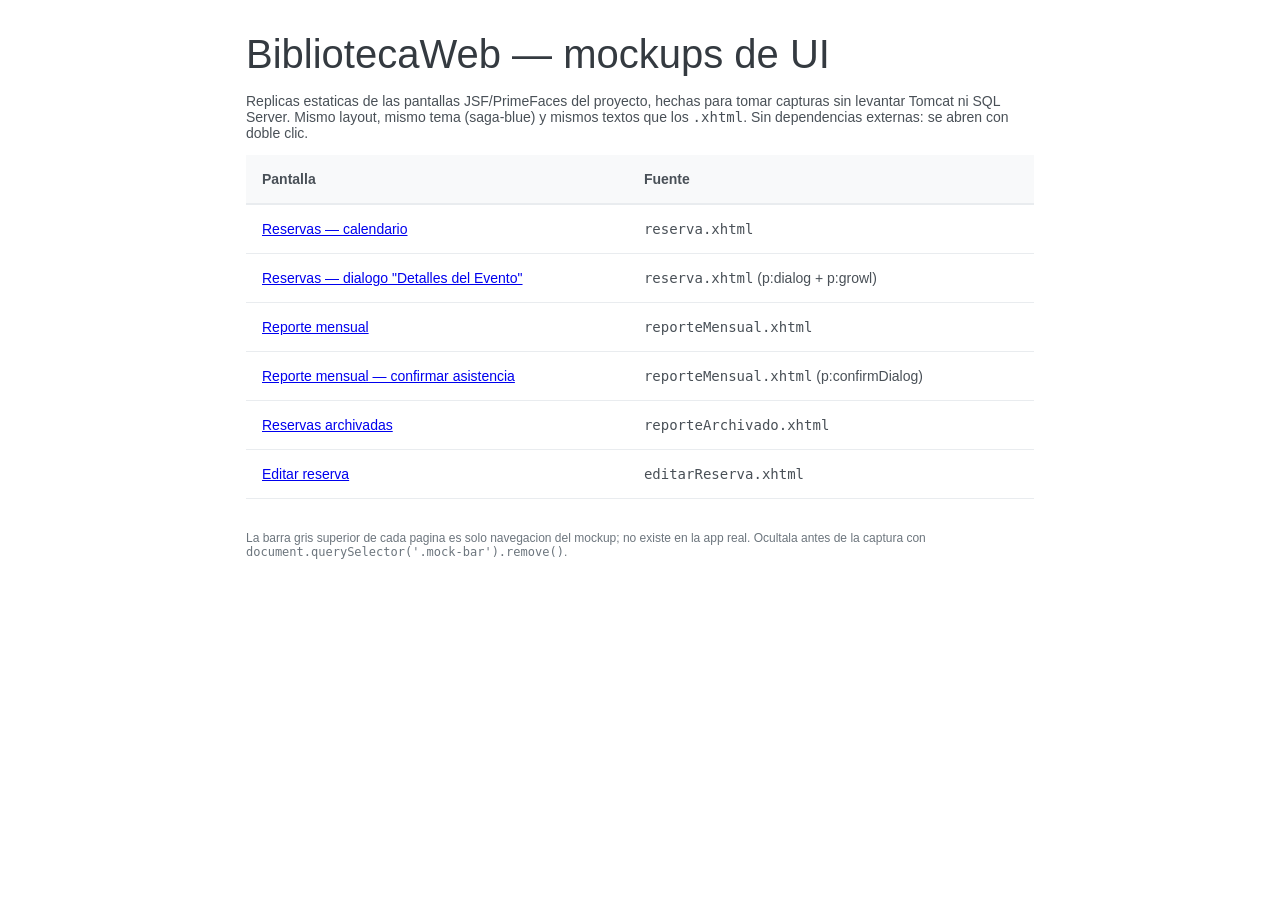
<file: docs/mockups/index.html>
<!DOCTYPE html>
<html lang="es">
<head>
<meta charset="UTF-8"/>
<title>BibliotecaWeb — mockups de UI</title>
<link rel="stylesheet" href="pf.css"/>
<style>
    .wrap { max-width: 820px; margin: 2rem auto; padding: 0 1rem; }
    .ui-datatable td { text-align: left; }
    .ui-datatable th { text-align: left; }
</style>
</head>
<body>

<div class="wrap">
    <h1>BibliotecaWeb — mockups de UI</h1>
    <p>
        Replicas estaticas de las pantallas JSF/PrimeFaces del proyecto, hechas para tomar capturas
        sin levantar Tomcat ni SQL Server. Mismo layout, mismo tema (saga-blue) y mismos textos que
        los <code>.xhtml</code>. Sin dependencias externas: se abren con doble clic.
    </p>

    <div class="ui-datatable">
        <table>
            <thead>
            <tr><th>Pantalla</th><th>Fuente</th></tr>
            </thead>
            <tbody>
            <tr>
                <td><a href="reserva.html">Reservas — calendario</a></td>
                <td><code>reserva.xhtml</code></td>
            </tr>
            <tr>
                <td><a href="reserva-dialogo.html">Reservas — dialogo "Detalles del Evento"</a></td>
                <td><code>reserva.xhtml</code> (p:dialog + p:growl)</td>
            </tr>
            <tr>
                <td><a href="reporteMensual.html">Reporte mensual</a></td>
                <td><code>reporteMensual.xhtml</code></td>
            </tr>
            <tr>
                <td><a href="reporteMensual-asistencia.html">Reporte mensual — confirmar asistencia</a></td>
                <td><code>reporteMensual.xhtml</code> (p:confirmDialog)</td>
            </tr>
            <tr>
                <td><a href="reporteArchivado.html">Reservas archivadas</a></td>
                <td><code>reporteArchivado.xhtml</code></td>
            </tr>
            <tr>
                <td><a href="editarReserva.html">Editar reserva</a></td>
                <td><code>editarReserva.xhtml</code></td>
            </tr>
            </tbody>
        </table>
    </div>

    <p style="margin-top:2rem; color:#6c757d; font-size:12px;">
        La barra gris superior de cada pagina es solo navegacion del mockup; no existe en la app real.
        Ocultala antes de la captura con <code>document.querySelector('.mock-bar').remove()</code>.
    </p>
</div>

</body>
</html>
</file>
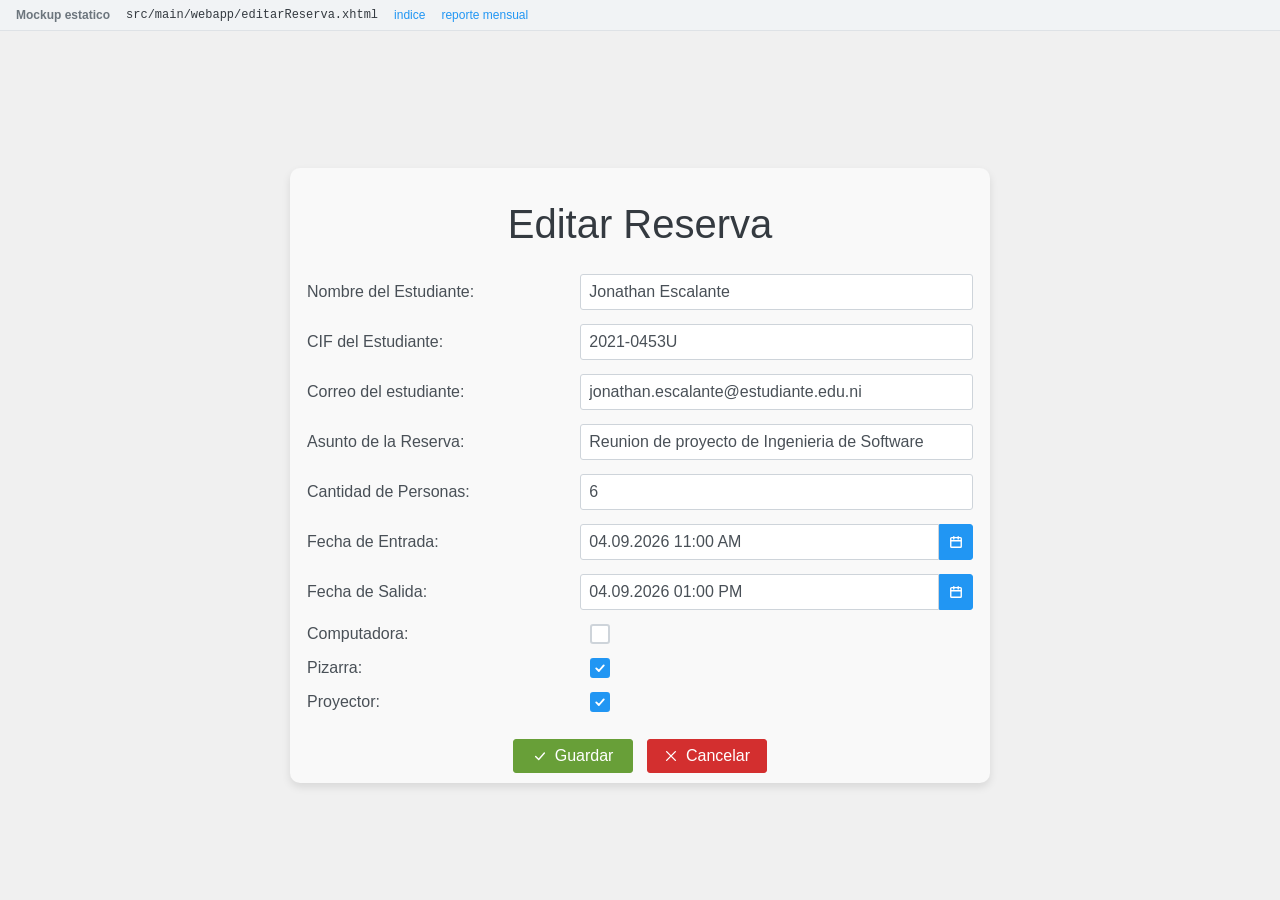
<file: docs/mockups/editarReserva.html>
<!DOCTYPE html>
<html lang="es">
<head>
<meta charset="UTF-8"/>
<title>Editar Reserva</title>
<link rel="stylesheet" href="pf.css"/>
<style>
    /* Estilos inline propios de editarReserva.xhtml */
    body {
        display: flex;
        justify-content: center;
        align-items: center;
        height: 100vh;
        margin: 0;
        background-color: #f0f0f0;
        flex-direction: column;
    }

    .form-container {
        width: 700px;
        background-color: #f9f9f9;
        padding: 10px;
        border-radius: 10px;
        box-shadow: 0 4px 8px rgba(0, 0, 0, 0.1);
        margin-top: 50px;
    }

    .form-container h1 {
        text-align: center;
        margin-bottom: 20px;
    }

    .form-container .ui-inputtext,
    .form-container .ui-inputnumber,
    .form-container .ui-calendar {
        width: 100%;
    }

    .form-container .ui-chkbox {
        margin-left: 10px;
    }

    .form-container .form-buttons {
        text-align: center;
        margin-top: 20px;
    }

    .form-container .form-buttons .ui-button {
        width: 120px;
        margin: 0 5px;
        display: inline-flex;
    }

    .center { margin-left: auto; margin-right: auto; }

    .mock-bar { position: fixed; top: 0; left: 0; right: 0; }
</style>
</head>
<body>

<div class="mock-bar">
    <strong>Mockup estatico</strong>
    <span class="file">src/main/webapp/editarReserva.xhtml</span>
    <a href="index.html">indice</a>
    <a href="reporteMensual.html">reporte mensual</a>
</div>

<div class="form-container">
    <h1>Editar Reserva</h1>

    <form style="background: none;" onsubmit="return false;">
        <table class="ui-panelgrid center" style="width:100%;">
            <tbody>
            <tr>
                <td class="label"><label for="nombreEstudiante">Nombre del Estudiante:</label></td>
                <td class="field"><input id="nombreEstudiante" class="ui-inputtext" type="text" value="Jonathan Escalante"/></td>
            </tr>
            <tr>
                <td class="label"><label for="cif">CIF del Estudiante:</label></td>
                <td class="field"><input id="cif" class="ui-inputtext" type="text" value="2021-0453U"/></td>
            </tr>
            <tr>
                <td class="label"><label for="correo">Correo del estudiante:</label></td>
                <td class="field"><input id="correo" class="ui-inputtext" type="text" value="jonathan.escalante@estudiante.edu.ni"/></td>
            </tr>
            <tr>
                <td class="label"><label for="asunto">Asunto de la Reserva:</label></td>
                <td class="field"><input id="asunto" class="ui-inputtext" type="text" value="Reunion de proyecto de Ingenieria de Software"/></td>
            </tr>
            <tr>
                <td class="label"><label for="cantidadPersonas">Cantidad de Personas:</label></td>
                <td class="field"><span class="ui-inputnumber"><input id="cantidadPersonas" class="ui-inputtext" type="text" value="6"/></span></td>
            </tr>
            <tr>
                <td class="label"><label for="fechaEntrada">Fecha de Entrada:</label></td>
                <td class="field">
                    <span class="ui-calendar">
                        <input id="fechaEntrada" class="ui-inputtext" type="text" value="04.09.2026 11:00 AM"/>
                        <button type="button" class="ui-datepicker-trigger">
                            <svg class="icon" viewBox="0 0 16 16"><rect x="2" y="3" width="12" height="11" rx="1"/><path d="M2 6.5h12M5.5 2v2.5M10.5 2v2.5"/></svg>
                        </button>
                    </span>
                </td>
            </tr>
            <tr>
                <td class="label"><label for="fechaSalida">Fecha de Salida:</label></td>
                <td class="field">
                    <span class="ui-calendar">
                        <input id="fechaSalida" class="ui-inputtext" type="text" value="04.09.2026 01:00 PM"/>
                        <button type="button" class="ui-datepicker-trigger">
                            <svg class="icon" viewBox="0 0 16 16"><rect x="2" y="3" width="12" height="11" rx="1"/><path d="M2 6.5h12M5.5 2v2.5M10.5 2v2.5"/></svg>
                        </button>
                    </span>
                </td>
            </tr>
            <tr>
                <td class="label"><label for="computadora">Computadora:</label></td>
                <td class="field"><span class="ui-chkbox"><svg class="icon" viewBox="0 0 16 16"><path d="M3 8.5l3.5 3.5L13 4.5"/></svg></span></td>
            </tr>
            <tr>
                <td class="label"><label for="pizarra">Pizarra:</label></td>
                <td class="field"><span class="ui-chkbox checked"><svg class="icon" viewBox="0 0 16 16"><path d="M3 8.5l3.5 3.5L13 4.5"/></svg></span></td>
            </tr>
            <tr>
                <td class="label"><label for="proyector">Proyector:</label></td>
                <td class="field"><span class="ui-chkbox checked"><svg class="icon" viewBox="0 0 16 16"><path d="M3 8.5l3.5 3.5L13 4.5"/></svg></span></td>
            </tr>
            </tbody>
        </table>

        <div class="form-buttons">
            <button type="button" class="ui-button success">
                <svg class="icon" viewBox="0 0 16 16"><path d="M3 8.5l3.5 3.5L13 4.5"/></svg>
                Guardar
            </button>
            <button type="button" class="ui-button danger">
                <svg class="icon" viewBox="0 0 16 16"><path d="M3 3l10 10M13 3L3 13"/></svg>
                Cancelar
            </button>
        </div>
    </form>
</div>

</body>
</html>
</file>
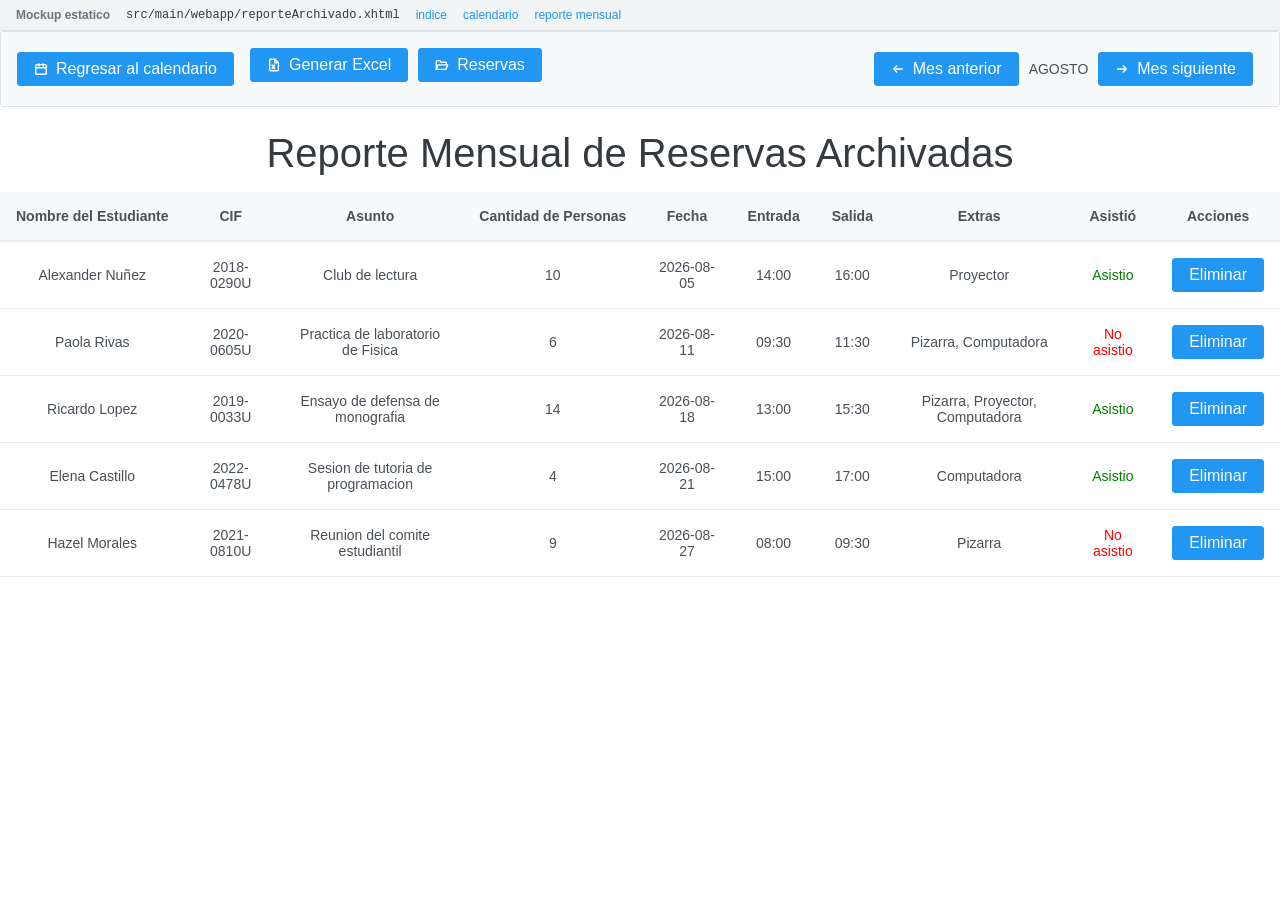
<file: docs/mockups/reporteArchivado.html>
<!DOCTYPE html>
<html lang="es">
<head>
<meta charset="UTF-8"/>
<title>Reporte Mensual</title>
<link rel="stylesheet" href="pf.css"/>
</head>
<body>

<div class="mock-bar">
    <strong>Mockup estatico</strong>
    <span class="file">src/main/webapp/reporteArchivado.xhtml</span>
    <a href="index.html">indice</a>
    <a href="reserva.html">calendario</a>
    <a href="reporteMensual.html">reporte mensual</a>
</div>

<form onsubmit="return false;">
    <div class="ui-toolbar">
        <div class="ui-toolbar-group">
            <button type="button" class="ui-button mr-2">
                <svg class="icon" viewBox="0 0 16 16"><rect x="2" y="3" width="12" height="11" rx="1"/><path d="M2 6.5h12M5.5 2v2.5M10.5 2v2.5"/></svg>
                Regresar al calendario
            </button>
        </div>
        <div class="ui-toolbar-group">
            <button type="button" class="ui-button mr-2 mb-2" style="margin-right: 10px;">
                <svg class="icon" viewBox="0 0 16 16"><path d="M9 1.5H4a1 1 0 0 0-1 1v11a1 1 0 0 0 1 1h8a1 1 0 0 0 1-1V5.5z"/><path d="M9 1.5v4h4"/><path d="M5.8 8l2.9 4M8.7 8l-2.9 4"/></svg>
                Generar Excel
            </button>
            <button type="button" class="ui-button mr-2 mb-2" style="margin-right: 10px;">
                <svg class="icon" viewBox="0 0 16 16"><path d="M1.5 13V4a1 1 0 0 1 1-1h3.2l1.4 1.8H12a1 1 0 0 1 1 1V7"/><path d="M1.5 13l2-5.2h11L12.6 13z"/></svg>
                Reservas
            </button>
        </div>
        <div class="ui-toolbar-group right">
            <button type="button" class="ui-button" style="margin-right: 10px;">
                <svg class="icon" viewBox="0 0 16 16"><path d="M13 8H3M6.5 4.5 3 8l3.5 3.5"/></svg>
                Mes anterior
            </button>
            <span id="mesActual" style="margin-right: 10px;">AGOSTO</span>
            <button type="button" class="ui-button" style="margin-right: 10px;">
                <svg class="icon" viewBox="0 0 16 16"><path d="M3 8h10M9.5 4.5 13 8l-3.5 3.5"/></svg>
                Mes siguiente
            </button>
        </div>
    </div>

    <h1 style="text-align: center;">Reporte Mensual de Reservas Archivadas</h1>

    <div class="ui-datatable mt-2">
        <table>
            <thead>
            <tr>
                <th>Nombre del Estudiante</th>
                <th>CIF</th>
                <th>Asunto</th>
                <th>Cantidad de Personas</th>
                <th>Fecha</th>
                <th>Entrada</th>
                <th>Salida</th>
                <th>Extras</th>
                <th>Asistió</th>
                <th>Acciones</th>
            </tr>
            </thead>
            <tbody>
            <tr>
                <td>Alexander Nuñez</td>
                <td>2018-0290U</td>
                <td>Club de lectura</td>
                <td>10</td>
                <td>2026-08-05</td>
                <td>14:00</td>
                <td>16:00</td>
                <td>Proyector</td>
                <td><span class="asistencia-si">Asistio</span></td>
                <td><button type="button" class="ui-button">Eliminar</button></td>
            </tr>
            <tr>
                <td>Paola Rivas</td>
                <td>2020-0605U</td>
                <td>Practica de laboratorio de Fisica</td>
                <td>6</td>
                <td>2026-08-11</td>
                <td>09:30</td>
                <td>11:30</td>
                <td>Pizarra, Computadora</td>
                <td><span class="asistencia-no">No asistio</span></td>
                <td><button type="button" class="ui-button">Eliminar</button></td>
            </tr>
            <tr>
                <td>Ricardo Lopez</td>
                <td>2019-0033U</td>
                <td>Ensayo de defensa de monografia</td>
                <td>14</td>
                <td>2026-08-18</td>
                <td>13:00</td>
                <td>15:30</td>
                <td>Pizarra, Proyector, Computadora</td>
                <td><span class="asistencia-si">Asistio</span></td>
                <td><button type="button" class="ui-button">Eliminar</button></td>
            </tr>
            <tr>
                <td>Elena Castillo</td>
                <td>2022-0478U</td>
                <td>Sesion de tutoria de programacion</td>
                <td>4</td>
                <td>2026-08-21</td>
                <td>15:00</td>
                <td>17:00</td>
                <td>Computadora</td>
                <td><span class="asistencia-si">Asistio</span></td>
                <td><button type="button" class="ui-button">Eliminar</button></td>
            </tr>
            <tr>
                <td>Hazel Morales</td>
                <td>2021-0810U</td>
                <td>Reunion del comite estudiantil</td>
                <td>9</td>
                <td>2026-08-27</td>
                <td>08:00</td>
                <td>09:30</td>
                <td>Pizarra</td>
                <td><span class="asistencia-no">No asistio</span></td>
                <td><button type="button" class="ui-button">Eliminar</button></td>
            </tr>
            </tbody>
        </table>
    </div>
</form>

</body>
</html>
</file>
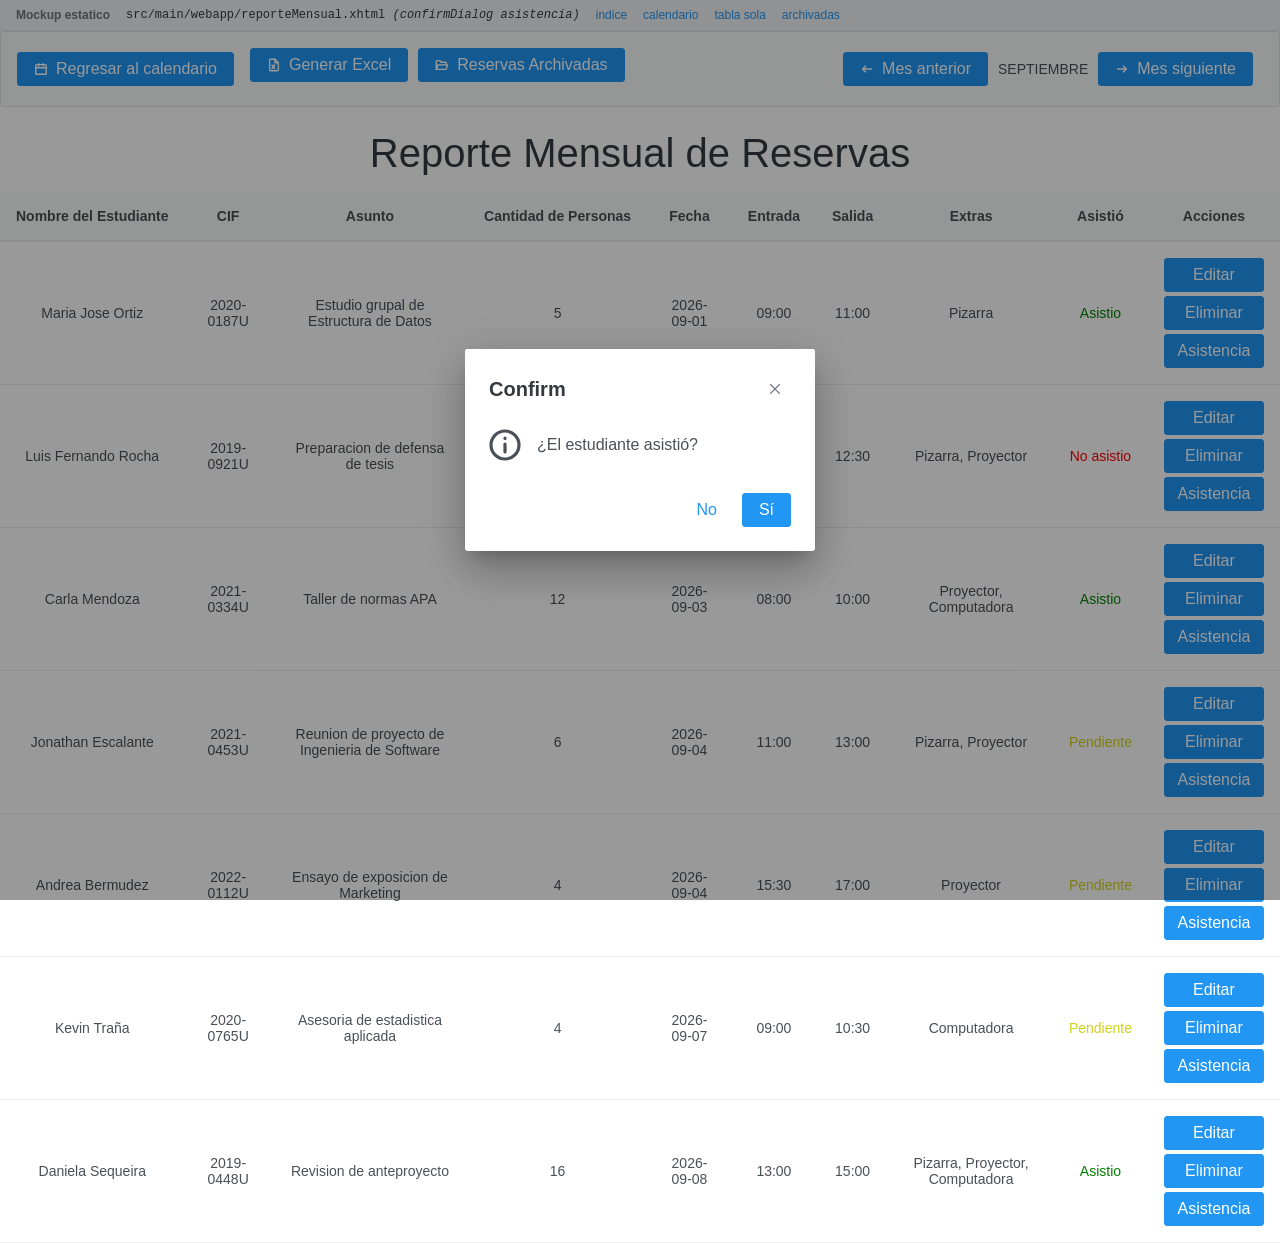
<file: docs/mockups/reporteMensual-asistencia.html>
<!DOCTYPE html>
<html lang="es">
<head>
<meta charset="UTF-8"/>
<title>Reporte Mensual</title>
<link rel="stylesheet" href="pf.css"/>
<style>
    .botonAccion { width: 100px; text-align: center; }
    .botonAccion .ui-button { width: 100px; margin-bottom: 4px; }
</style>
</head>
<body>

<div class="mock-bar">
    <strong>Mockup estatico</strong>
    <span class="file">src/main/webapp/reporteMensual.xhtml <em>(confirmDialog asistencia)</em></span>
    <a href="index.html">indice</a>
    <a href="reserva.html">calendario</a>
    <a href="reporteMensual.html">tabla sola</a>
    <a href="reporteArchivado.html">archivadas</a>
</div>

<form onsubmit="return false;">
    <div class="ui-toolbar">
        <div class="ui-toolbar-group">
            <button type="button" class="ui-button mr-2">
                <svg class="icon" viewBox="0 0 16 16"><rect x="2" y="3" width="12" height="11" rx="1"/><path d="M2 6.5h12M5.5 2v2.5M10.5 2v2.5"/></svg>
                Regresar al calendario
            </button>
        </div>
        <div class="ui-toolbar-group">
            <button type="button" class="ui-button mr-2 mb-2" style="margin-right: 10px;">
                <svg class="icon" viewBox="0 0 16 16"><path d="M9 1.5H4a1 1 0 0 0-1 1v11a1 1 0 0 0 1 1h8a1 1 0 0 0 1-1V5.5z"/><path d="M9 1.5v4h4"/><path d="M5.8 8l2.9 4M8.7 8l-2.9 4"/></svg>
                Generar Excel
            </button>
            <button type="button" class="ui-button mr-2 mb-2" style="margin-right: 10px;">
                <svg class="icon" viewBox="0 0 16 16"><path d="M1.5 13V4a1 1 0 0 1 1-1h3.2l1.4 1.8H12a1 1 0 0 1 1 1V7"/><path d="M1.5 13l2-5.2h11L12.6 13z"/></svg>
                Reservas Archivadas
            </button>
        </div>
        <div class="ui-toolbar-group right">
            <button type="button" class="ui-button" style="margin-right: 10px;">
                <svg class="icon" viewBox="0 0 16 16"><path d="M13 8H3M6.5 4.5 3 8l3.5 3.5"/></svg>
                Mes anterior
            </button>
            <span id="mesActual" style="margin-right: 10px;">SEPTIEMBRE</span>
            <button type="button" class="ui-button" style="margin-right: 10px;">
                <svg class="icon" viewBox="0 0 16 16"><path d="M3 8h10M9.5 4.5 13 8l-3.5 3.5"/></svg>
                Mes siguiente
            </button>
        </div>
    </div>

    <h1 style="text-align: center;">Reporte Mensual de Reservas</h1>

    <div class="ui-datatable mt-2">
        <table>
            <thead>
            <tr>
                <th>Nombre del Estudiante</th>
                <th>CIF</th>
                <th>Asunto</th>
                <th>Cantidad de Personas</th>
                <th>Fecha</th>
                <th>Entrada</th>
                <th>Salida</th>
                <th>Extras</th>
                <th>Asistió</th>
                <th>Acciones</th>
            </tr>
            </thead>
            <tbody>
            <tr>
                <td>Maria Jose Ortiz</td>
                <td>2020-0187U</td>
                <td>Estudio grupal de Estructura de Datos</td>
                <td>5</td>
                <td>2026-09-01</td>
                <td>09:00</td>
                <td>11:00</td>
                <td>Pizarra</td>
                <td><span class="asistencia-si">Asistio</span></td>
                <td>
                    <div class="botonAccion">
                        <button type="button" class="ui-button">Editar</button>
                        <button type="button" class="ui-button">Eliminar</button>
                    </div>
                    <button type="button" class="ui-button botonAccion">Asistencia</button>
                </td>
            </tr>
            <tr>
                <td>Luis Fernando Rocha</td>
                <td>2019-0921U</td>
                <td>Preparacion de defensa de tesis</td>
                <td>8</td>
                <td>2026-09-02</td>
                <td>10:30</td>
                <td>12:30</td>
                <td>Pizarra, Proyector</td>
                <td><span class="asistencia-no">No asistio</span></td>
                <td>
                    <div class="botonAccion">
                        <button type="button" class="ui-button">Editar</button>
                        <button type="button" class="ui-button">Eliminar</button>
                    </div>
                    <button type="button" class="ui-button botonAccion">Asistencia</button>
                </td>
            </tr>
            <tr>
                <td>Carla Mendoza</td>
                <td>2021-0334U</td>
                <td>Taller de normas APA</td>
                <td>12</td>
                <td>2026-09-03</td>
                <td>08:00</td>
                <td>10:00</td>
                <td>Proyector, Computadora</td>
                <td><span class="asistencia-si">Asistio</span></td>
                <td>
                    <div class="botonAccion">
                        <button type="button" class="ui-button">Editar</button>
                        <button type="button" class="ui-button">Eliminar</button>
                    </div>
                    <button type="button" class="ui-button botonAccion">Asistencia</button>
                </td>
            </tr>
            <tr>
                <td>Jonathan Escalante</td>
                <td>2021-0453U</td>
                <td>Reunion de proyecto de Ingenieria de Software</td>
                <td>6</td>
                <td>2026-09-04</td>
                <td>11:00</td>
                <td>13:00</td>
                <td>Pizarra, Proyector</td>
                <td><span class="asistencia-pendiente">Pendiente</span></td>
                <td>
                    <div class="botonAccion">
                        <button type="button" class="ui-button">Editar</button>
                        <button type="button" class="ui-button">Eliminar</button>
                    </div>
                    <button type="button" class="ui-button botonAccion">Asistencia</button>
                </td>
            </tr>
            <tr>
                <td>Andrea Bermudez</td>
                <td>2022-0112U</td>
                <td>Ensayo de exposicion de Marketing</td>
                <td>4</td>
                <td>2026-09-04</td>
                <td>15:30</td>
                <td>17:00</td>
                <td>Proyector</td>
                <td><span class="asistencia-pendiente">Pendiente</span></td>
                <td>
                    <div class="botonAccion">
                        <button type="button" class="ui-button">Editar</button>
                        <button type="button" class="ui-button">Eliminar</button>
                    </div>
                    <button type="button" class="ui-button botonAccion">Asistencia</button>
                </td>
            </tr>
            <tr>
                <td>Kevin Traña</td>
                <td>2020-0765U</td>
                <td>Asesoria de estadistica aplicada</td>
                <td>4</td>
                <td>2026-09-07</td>
                <td>09:00</td>
                <td>10:30</td>
                <td>Computadora</td>
                <td><span class="asistencia-pendiente">Pendiente</span></td>
                <td>
                    <div class="botonAccion">
                        <button type="button" class="ui-button">Editar</button>
                        <button type="button" class="ui-button">Eliminar</button>
                    </div>
                    <button type="button" class="ui-button botonAccion">Asistencia</button>
                </td>
            </tr>
            <tr>
                <td>Daniela Sequeira</td>
                <td>2019-0448U</td>
                <td>Revision de anteproyecto</td>
                <td>16</td>
                <td>2026-09-08</td>
                <td>13:00</td>
                <td>15:00</td>
                <td>Pizarra, Proyector, Computadora</td>
                <td><span class="asistencia-si">Asistio</span></td>
                <td>
                    <div class="botonAccion">
                        <button type="button" class="ui-button">Editar</button>
                        <button type="button" class="ui-button">Eliminar</button>
                    </div>
                    <button type="button" class="ui-button botonAccion">Asistencia</button>
                </td>
            </tr>
            </tbody>
        </table>
    </div>
</form>


<!-- p:confirmDialog widgetVar="dlgAsistencia" -->
<div class="ui-mask">
    <div class="ui-dialog ui-confirmdialog" style="width: 350px;">
        <div class="ui-dialog-titlebar">
            <span class="ui-dialog-title">Confirm</span>
            <button type="button" class="ui-dialog-titlebar-icon" aria-label="Close">
                <svg class="icon" viewBox="0 0 16 16" style="width:14px;height:14px;"><path d="M3 3l10 10M13 3L3 13"/></svg>
            </button>
        </div>
        <div class="ui-dialog-content">
            <svg class="icon confirm-icon" viewBox="0 0 16 16"><circle cx="8" cy="8" r="7"/><path d="M8 7.5v4M8 4.6v.1"/></svg>
            <span class="confirm-message">¿El estudiante asistió?</span>
        </div>
        <div class="ui-dialog-footer">
            <button type="button" class="ui-button flat">No</button>
            <button type="button" class="ui-button">Sí</button>
        </div>
    </div>
</div>
</body>
</html>
</file>
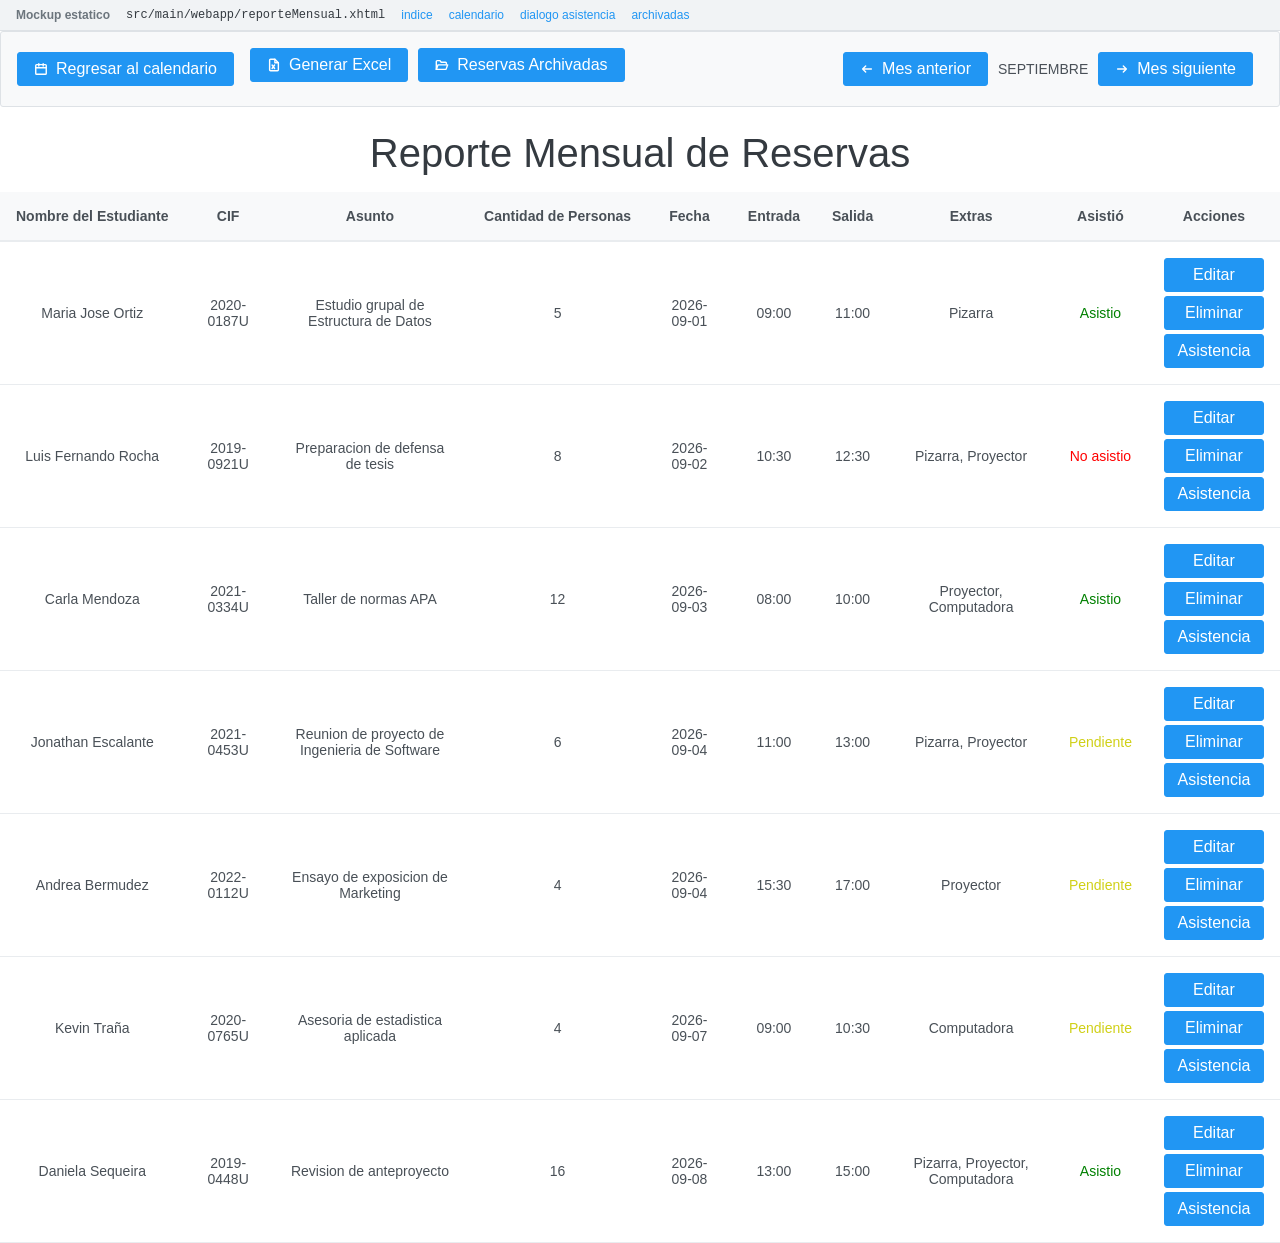
<file: docs/mockups/reporteMensual.html>
<!DOCTYPE html>
<html lang="es">
<head>
<meta charset="UTF-8"/>
<title>Reporte Mensual</title>
<link rel="stylesheet" href="pf.css"/>
<style>
    .botonAccion { width: 100px; text-align: center; }
    .botonAccion .ui-button { width: 100px; margin-bottom: 4px; }
</style>
</head>
<body>

<div class="mock-bar">
    <strong>Mockup estatico</strong>
    <span class="file">src/main/webapp/reporteMensual.xhtml</span>
    <a href="index.html">indice</a>
    <a href="reserva.html">calendario</a>
    <a href="reporteMensual-asistencia.html">dialogo asistencia</a>
    <a href="reporteArchivado.html">archivadas</a>
</div>

<form onsubmit="return false;">
    <div class="ui-toolbar">
        <div class="ui-toolbar-group">
            <button type="button" class="ui-button mr-2">
                <svg class="icon" viewBox="0 0 16 16"><rect x="2" y="3" width="12" height="11" rx="1"/><path d="M2 6.5h12M5.5 2v2.5M10.5 2v2.5"/></svg>
                Regresar al calendario
            </button>
        </div>
        <div class="ui-toolbar-group">
            <button type="button" class="ui-button mr-2 mb-2" style="margin-right: 10px;">
                <svg class="icon" viewBox="0 0 16 16"><path d="M9 1.5H4a1 1 0 0 0-1 1v11a1 1 0 0 0 1 1h8a1 1 0 0 0 1-1V5.5z"/><path d="M9 1.5v4h4"/><path d="M5.8 8l2.9 4M8.7 8l-2.9 4"/></svg>
                Generar Excel
            </button>
            <button type="button" class="ui-button mr-2 mb-2" style="margin-right: 10px;">
                <svg class="icon" viewBox="0 0 16 16"><path d="M1.5 13V4a1 1 0 0 1 1-1h3.2l1.4 1.8H12a1 1 0 0 1 1 1V7"/><path d="M1.5 13l2-5.2h11L12.6 13z"/></svg>
                Reservas Archivadas
            </button>
        </div>
        <div class="ui-toolbar-group right">
            <button type="button" class="ui-button" style="margin-right: 10px;">
                <svg class="icon" viewBox="0 0 16 16"><path d="M13 8H3M6.5 4.5 3 8l3.5 3.5"/></svg>
                Mes anterior
            </button>
            <span id="mesActual" style="margin-right: 10px;">SEPTIEMBRE</span>
            <button type="button" class="ui-button" style="margin-right: 10px;">
                <svg class="icon" viewBox="0 0 16 16"><path d="M3 8h10M9.5 4.5 13 8l-3.5 3.5"/></svg>
                Mes siguiente
            </button>
        </div>
    </div>

    <h1 style="text-align: center;">Reporte Mensual de Reservas</h1>

    <div class="ui-datatable mt-2">
        <table>
            <thead>
            <tr>
                <th>Nombre del Estudiante</th>
                <th>CIF</th>
                <th>Asunto</th>
                <th>Cantidad de Personas</th>
                <th>Fecha</th>
                <th>Entrada</th>
                <th>Salida</th>
                <th>Extras</th>
                <th>Asistió</th>
                <th>Acciones</th>
            </tr>
            </thead>
            <tbody>
            <tr>
                <td>Maria Jose Ortiz</td>
                <td>2020-0187U</td>
                <td>Estudio grupal de Estructura de Datos</td>
                <td>5</td>
                <td>2026-09-01</td>
                <td>09:00</td>
                <td>11:00</td>
                <td>Pizarra</td>
                <td><span class="asistencia-si">Asistio</span></td>
                <td>
                    <div class="botonAccion">
                        <button type="button" class="ui-button">Editar</button>
                        <button type="button" class="ui-button">Eliminar</button>
                    </div>
                    <button type="button" class="ui-button botonAccion">Asistencia</button>
                </td>
            </tr>
            <tr>
                <td>Luis Fernando Rocha</td>
                <td>2019-0921U</td>
                <td>Preparacion de defensa de tesis</td>
                <td>8</td>
                <td>2026-09-02</td>
                <td>10:30</td>
                <td>12:30</td>
                <td>Pizarra, Proyector</td>
                <td><span class="asistencia-no">No asistio</span></td>
                <td>
                    <div class="botonAccion">
                        <button type="button" class="ui-button">Editar</button>
                        <button type="button" class="ui-button">Eliminar</button>
                    </div>
                    <button type="button" class="ui-button botonAccion">Asistencia</button>
                </td>
            </tr>
            <tr>
                <td>Carla Mendoza</td>
                <td>2021-0334U</td>
                <td>Taller de normas APA</td>
                <td>12</td>
                <td>2026-09-03</td>
                <td>08:00</td>
                <td>10:00</td>
                <td>Proyector, Computadora</td>
                <td><span class="asistencia-si">Asistio</span></td>
                <td>
                    <div class="botonAccion">
                        <button type="button" class="ui-button">Editar</button>
                        <button type="button" class="ui-button">Eliminar</button>
                    </div>
                    <button type="button" class="ui-button botonAccion">Asistencia</button>
                </td>
            </tr>
            <tr>
                <td>Jonathan Escalante</td>
                <td>2021-0453U</td>
                <td>Reunion de proyecto de Ingenieria de Software</td>
                <td>6</td>
                <td>2026-09-04</td>
                <td>11:00</td>
                <td>13:00</td>
                <td>Pizarra, Proyector</td>
                <td><span class="asistencia-pendiente">Pendiente</span></td>
                <td>
                    <div class="botonAccion">
                        <button type="button" class="ui-button">Editar</button>
                        <button type="button" class="ui-button">Eliminar</button>
                    </div>
                    <button type="button" class="ui-button botonAccion">Asistencia</button>
                </td>
            </tr>
            <tr>
                <td>Andrea Bermudez</td>
                <td>2022-0112U</td>
                <td>Ensayo de exposicion de Marketing</td>
                <td>4</td>
                <td>2026-09-04</td>
                <td>15:30</td>
                <td>17:00</td>
                <td>Proyector</td>
                <td><span class="asistencia-pendiente">Pendiente</span></td>
                <td>
                    <div class="botonAccion">
                        <button type="button" class="ui-button">Editar</button>
                        <button type="button" class="ui-button">Eliminar</button>
                    </div>
                    <button type="button" class="ui-button botonAccion">Asistencia</button>
                </td>
            </tr>
            <tr>
                <td>Kevin Traña</td>
                <td>2020-0765U</td>
                <td>Asesoria de estadistica aplicada</td>
                <td>4</td>
                <td>2026-09-07</td>
                <td>09:00</td>
                <td>10:30</td>
                <td>Computadora</td>
                <td><span class="asistencia-pendiente">Pendiente</span></td>
                <td>
                    <div class="botonAccion">
                        <button type="button" class="ui-button">Editar</button>
                        <button type="button" class="ui-button">Eliminar</button>
                    </div>
                    <button type="button" class="ui-button botonAccion">Asistencia</button>
                </td>
            </tr>
            <tr>
                <td>Daniela Sequeira</td>
                <td>2019-0448U</td>
                <td>Revision de anteproyecto</td>
                <td>16</td>
                <td>2026-09-08</td>
                <td>13:00</td>
                <td>15:00</td>
                <td>Pizarra, Proyector, Computadora</td>
                <td><span class="asistencia-si">Asistio</span></td>
                <td>
                    <div class="botonAccion">
                        <button type="button" class="ui-button">Editar</button>
                        <button type="button" class="ui-button">Eliminar</button>
                    </div>
                    <button type="button" class="ui-button botonAccion">Asistencia</button>
                </td>
            </tr>
            </tbody>
        </table>
    </div>
</form>

</body>
</html>
</file>
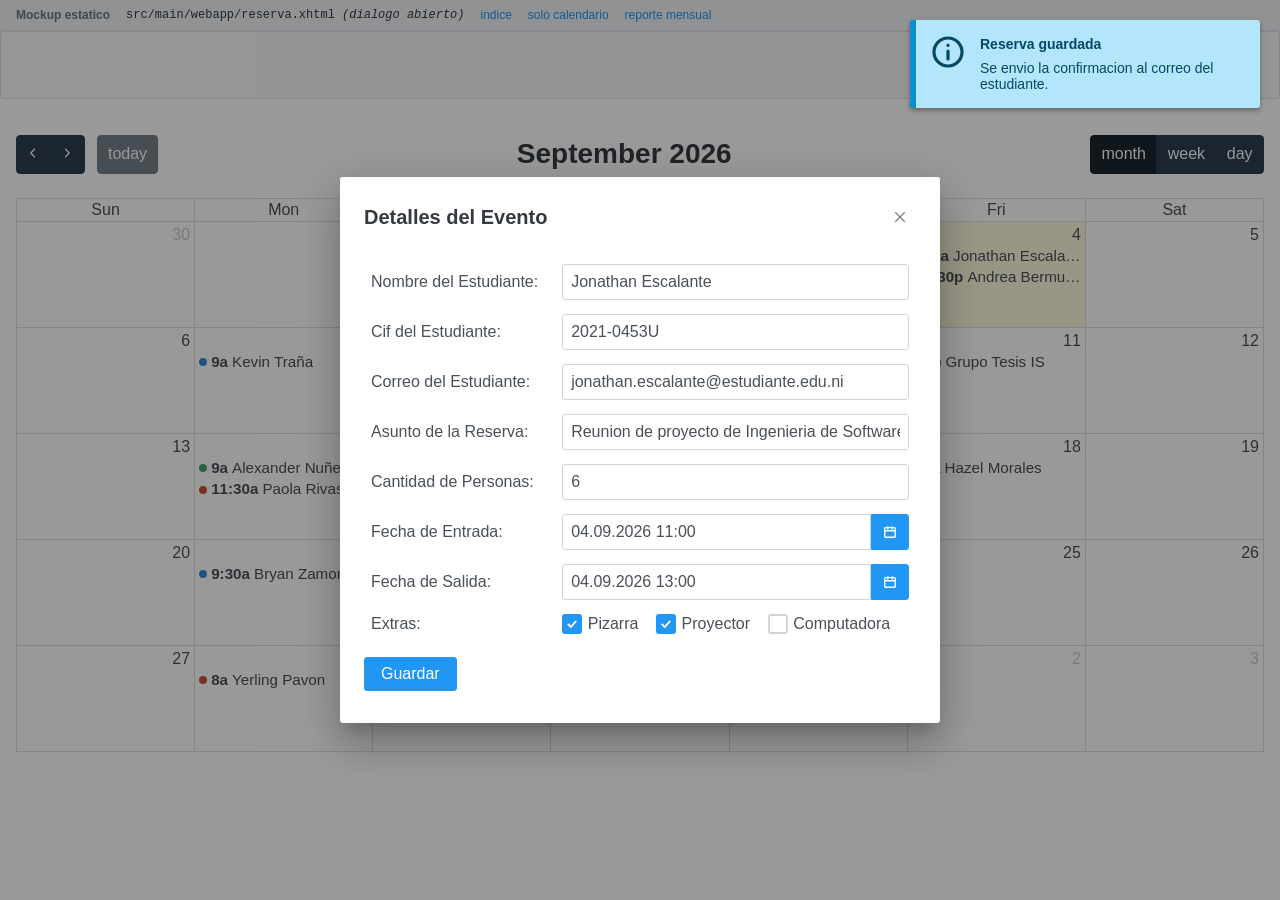
<file: docs/mockups/reserva-dialogo.html>
<!DOCTYPE html>
<html lang="es">
<head>
<meta charset="UTF-8"/>
<title>Reservas</title>
<link rel="stylesheet" href="pf.css"/>
</head>
<body>

<div class="mock-bar">
    <strong>Mockup estatico</strong>
    <span class="file">src/main/webapp/reserva.xhtml <em>(dialogo abierto)</em></span>
    <a href="index.html">indice</a>
    <a href="reserva.html">solo calendario</a>
    <a href="reporteMensual.html">reporte mensual</a>
</div>

<!-- h:form + p:toolbar -->
<div class="ui-toolbar" style="margin-bottom: 20px; align-content: center;">
    <div class="ui-toolbar-group"></div>
    <div class="ui-toolbar-group right">
        <button type="button" class="ui-button mr-2">
            <svg class="icon" viewBox="0 0 16 16"><path d="M2 3a1 1 0 0 1 1-1h4.5a2 2 0 0 1 2 2v9a1.5 1.5 0 0 0-1.5-1.5H2z"/><path d="M14 3a1 1 0 0 0-1-1H8.5a2 2 0 0 0-2 2v9A1.5 1.5 0 0 1 8 11.5h6z"/></svg>
            Generar Reporte
        </button>
    </div>
</div>

<div class="card">
    <!-- p:schedule -->
    <div class="fc default-text-ui">
        <div class="fc-toolbar">
            <div class="fc-toolbar-chunk">
                <div class="fc-button-group">
                    <button type="button" class="fc-button" title="Previous month">
                        <svg class="icon" viewBox="0 0 16 16"><path d="M10 3 5 8l5 5"/></svg>
                    </button>
                    <button type="button" class="fc-button" title="Next month">
                        <svg class="icon" viewBox="0 0 16 16"><path d="M6 3l5 5-5 5"/></svg>
                    </button>
                </div>
                <button type="button" class="fc-button" disabled>today</button>
            </div>
            <div class="fc-toolbar-chunk">
                <h2 class="fc-toolbar-title">September 2026</h2>
            </div>
            <div class="fc-toolbar-chunk">
                <div class="fc-button-group">
                    <button type="button" class="fc-button fc-button-active">month</button>
                    <button type="button" class="fc-button">week</button>
                    <button type="button" class="fc-button">day</button>
                </div>
            </div>
        </div>

        <table class="fc-scrollgrid">
            <thead>
            <tr>
                <th class="fc-col-header-cell">Sun</th>
                <th class="fc-col-header-cell">Mon</th>
                <th class="fc-col-header-cell">Tue</th>
                <th class="fc-col-header-cell">Wed</th>
                <th class="fc-col-header-cell">Thu</th>
                <th class="fc-col-header-cell">Fri</th>
                <th class="fc-col-header-cell">Sat</th>
            </tr>
            </thead>
            <tbody>
            <!-- Semana 1: 30 ago - 5 sep -->
            <tr>
                <td class="fc-daygrid-day fc-day fc-day-other"><div class="fc-daygrid-day-top"><span class="fc-daygrid-day-number">30</span></div></td>
                <td class="fc-daygrid-day fc-day fc-day-other"><div class="fc-daygrid-day-top"><span class="fc-daygrid-day-number">31</span></div></td>
                <td class="fc-daygrid-day fc-day">
                    <div class="fc-daygrid-day-top"><span class="fc-daygrid-day-number">1</span></div>
                    <div class="fc-daygrid-day-events">
                        <div class="fc-daygrid-event"><span class="fc-daygrid-event-dot" style="border-color:#4C9F70"></span><span class="fc-event-time">9a</span><span class="fc-event-title">Maria Jose Ortiz</span></div>
                    </div>
                </td>
                <td class="fc-daygrid-day fc-day">
                    <div class="fc-daygrid-day-top"><span class="fc-daygrid-day-number">2</span></div>
                    <div class="fc-daygrid-day-events">
                        <div class="fc-daygrid-event"><span class="fc-daygrid-event-dot" style="border-color:#C4553B"></span><span class="fc-event-time">10:30a</span><span class="fc-event-title">Luis Fernando Rocha</span></div>
                        <div class="fc-daygrid-event"><span class="fc-daygrid-event-dot" style="border-color:#8E6BC4"></span><span class="fc-event-time">2p</span><span class="fc-event-title">Grupo Calculo II</span></div>
                    </div>
                </td>
                <td class="fc-daygrid-day fc-day">
                    <div class="fc-daygrid-day-top"><span class="fc-daygrid-day-number">3</span></div>
                    <div class="fc-daygrid-day-events">
                        <div class="fc-daygrid-event"><span class="fc-daygrid-event-dot" style="border-color:#3788d8"></span><span class="fc-event-time">8a</span><span class="fc-event-title">Carla Mendoza</span></div>
                    </div>
                </td>
                <td class="fc-daygrid-day fc-day fc-day-today">
                    <div class="fc-daygrid-day-top"><span class="fc-daygrid-day-number">4</span></div>
                    <div class="fc-daygrid-day-events">
                        <div class="fc-daygrid-event"><span class="fc-daygrid-event-dot" style="border-color:#D9A441"></span><span class="fc-event-time">11a</span><span class="fc-event-title">Jonathan Escalante</span></div>
                        <div class="fc-daygrid-event"><span class="fc-daygrid-event-dot" style="border-color:#4C9F70"></span><span class="fc-event-time">3:30p</span><span class="fc-event-title">Andrea Bermudez</span></div>
                    </div>
                </td>
                <td class="fc-daygrid-day fc-day"><div class="fc-daygrid-day-top"><span class="fc-daygrid-day-number">5</span></div></td>
            </tr>
            <!-- Semana 2 -->
            <tr>
                <td class="fc-daygrid-day fc-day"><div class="fc-daygrid-day-top"><span class="fc-daygrid-day-number">6</span></div></td>
                <td class="fc-daygrid-day fc-day">
                    <div class="fc-daygrid-day-top"><span class="fc-daygrid-day-number">7</span></div>
                    <div class="fc-daygrid-day-events">
                        <div class="fc-daygrid-event"><span class="fc-daygrid-event-dot" style="border-color:#3788d8"></span><span class="fc-event-time">9a</span><span class="fc-event-title">Kevin Traña</span></div>
                    </div>
                </td>
                <td class="fc-daygrid-day fc-day">
                    <div class="fc-daygrid-day-top"><span class="fc-daygrid-day-number">8</span></div>
                    <div class="fc-daygrid-day-events">
                        <div class="fc-daygrid-event"><span class="fc-daygrid-event-dot" style="border-color:#C4553B"></span><span class="fc-event-time">10a</span><span class="fc-event-title">Seminario Redes</span></div>
                        <div class="fc-daygrid-event"><span class="fc-daygrid-event-dot" style="border-color:#8E6BC4"></span><span class="fc-event-time">1p</span><span class="fc-event-title">Daniela Sequeira</span></div>
                        <div class="fc-daygrid-event"><span class="fc-daygrid-event-dot" style="border-color:#4C9F70"></span><span class="fc-event-time">4p</span><span class="fc-event-title">Marlon Gutierrez</span></div>
                    </div>
                </td>
                <td class="fc-daygrid-day fc-day">
                    <div class="fc-daygrid-day-top"><span class="fc-daygrid-day-number">9</span></div>
                    <div class="fc-daygrid-day-events">
                        <div class="fc-daygrid-event"><span class="fc-daygrid-event-dot" style="border-color:#D9A441"></span><span class="fc-event-time">8:30a</span><span class="fc-event-title">Sofia Alvarado</span></div>
                    </div>
                </td>
                <td class="fc-daygrid-day fc-day"><div class="fc-daygrid-day-top"><span class="fc-daygrid-day-number">10</span></div></td>
                <td class="fc-daygrid-day fc-day">
                    <div class="fc-daygrid-day-top"><span class="fc-daygrid-day-number">11</span></div>
                    <div class="fc-daygrid-day-events">
                        <div class="fc-daygrid-event"><span class="fc-daygrid-event-dot" style="border-color:#3788d8"></span><span class="fc-event-time">2p</span><span class="fc-event-title">Grupo Tesis IS</span></div>
                    </div>
                </td>
                <td class="fc-daygrid-day fc-day"><div class="fc-daygrid-day-top"><span class="fc-daygrid-day-number">12</span></div></td>
            </tr>
            <!-- Semana 3 -->
            <tr>
                <td class="fc-daygrid-day fc-day"><div class="fc-daygrid-day-top"><span class="fc-daygrid-day-number">13</span></div></td>
                <td class="fc-daygrid-day fc-day">
                    <div class="fc-daygrid-day-top"><span class="fc-daygrid-day-number">14</span></div>
                    <div class="fc-daygrid-day-events">
                        <div class="fc-daygrid-event"><span class="fc-daygrid-event-dot" style="border-color:#4C9F70"></span><span class="fc-event-time">9a</span><span class="fc-event-title">Alexander Nuñez</span></div>
                        <div class="fc-daygrid-event"><span class="fc-daygrid-event-dot" style="border-color:#C4553B"></span><span class="fc-event-time">11:30a</span><span class="fc-event-title">Paola Rivas</span></div>
                    </div>
                </td>
                <td class="fc-daygrid-day fc-day">
                    <div class="fc-daygrid-day-top"><span class="fc-daygrid-day-number">15</span></div>
                    <div class="fc-daygrid-day-events">
                        <div class="fc-daygrid-event"><span class="fc-daygrid-event-dot" style="border-color:#8E6BC4"></span><span class="fc-event-time">10a</span><span class="fc-event-title">Defensa Monografia</span></div>
                    </div>
                </td>
                <td class="fc-daygrid-day fc-day"><div class="fc-daygrid-day-top"><span class="fc-daygrid-day-number">16</span></div></td>
                <td class="fc-daygrid-day fc-day">
                    <div class="fc-daygrid-day-top"><span class="fc-daygrid-day-number">17</span></div>
                    <div class="fc-daygrid-day-events">
                        <div class="fc-daygrid-event"><span class="fc-daygrid-event-dot" style="border-color:#3788d8"></span><span class="fc-event-time">1p</span><span class="fc-event-title">Ricardo Lopez</span></div>
                        <div class="fc-daygrid-event"><span class="fc-daygrid-event-dot" style="border-color:#D9A441"></span><span class="fc-event-time">3p</span><span class="fc-event-title">Elena Castillo</span></div>
                        <div class="fc-daygrid-event"><span class="fc-daygrid-event-dot" style="border-color:#4C9F70"></span><span class="fc-event-time">5p</span><span class="fc-event-title">Club de Robotica</span></div>
                    </div>
                </td>
                <td class="fc-daygrid-day fc-day">
                    <div class="fc-daygrid-day-top"><span class="fc-daygrid-day-number">18</span></div>
                    <div class="fc-daygrid-day-events">
                        <div class="fc-daygrid-event"><span class="fc-daygrid-event-dot" style="border-color:#C4553B"></span><span class="fc-event-time">8a</span><span class="fc-event-title">Hazel Morales</span></div>
                    </div>
                </td>
                <td class="fc-daygrid-day fc-day"><div class="fc-daygrid-day-top"><span class="fc-daygrid-day-number">19</span></div></td>
            </tr>
            <!-- Semana 4 -->
            <tr>
                <td class="fc-daygrid-day fc-day"><div class="fc-daygrid-day-top"><span class="fc-daygrid-day-number">20</span></div></td>
                <td class="fc-daygrid-day fc-day">
                    <div class="fc-daygrid-day-top"><span class="fc-daygrid-day-number">21</span></div>
                    <div class="fc-daygrid-day-events">
                        <div class="fc-daygrid-event"><span class="fc-daygrid-event-dot" style="border-color:#3788d8"></span><span class="fc-event-time">9:30a</span><span class="fc-event-title">Bryan Zamora</span></div>
                    </div>
                </td>
                <td class="fc-daygrid-day fc-day"><div class="fc-daygrid-day-top"><span class="fc-daygrid-day-number">22</span></div></td>
                <td class="fc-daygrid-day fc-day">
                    <div class="fc-daygrid-day-top"><span class="fc-daygrid-day-number">23</span></div>
                    <div class="fc-daygrid-day-events">
                        <div class="fc-daygrid-event"><span class="fc-daygrid-event-dot" style="border-color:#8E6BC4"></span><span class="fc-event-time">10a</span><span class="fc-event-title">Grupo Base de Datos</span></div>
                        <div class="fc-daygrid-event"><span class="fc-daygrid-event-dot" style="border-color:#4C9F70"></span><span class="fc-event-time">2:30p</span><span class="fc-event-title">Norma Vallejos</span></div>
                    </div>
                </td>
                <td class="fc-daygrid-day fc-day">
                    <div class="fc-daygrid-day-top"><span class="fc-daygrid-day-number">24</span></div>
                    <div class="fc-daygrid-day-events">
                        <div class="fc-daygrid-event"><span class="fc-daygrid-event-dot" style="border-color:#D9A441"></span><span class="fc-event-time">11a</span><span class="fc-event-title">Diego Sanchez</span></div>
                    </div>
                </td>
                <td class="fc-daygrid-day fc-day"><div class="fc-daygrid-day-top"><span class="fc-daygrid-day-number">25</span></div></td>
                <td class="fc-daygrid-day fc-day"><div class="fc-daygrid-day-top"><span class="fc-daygrid-day-number">26</span></div></td>
            </tr>
            <!-- Semana 5 -->
            <tr>
                <td class="fc-daygrid-day fc-day"><div class="fc-daygrid-day-top"><span class="fc-daygrid-day-number">27</span></div></td>
                <td class="fc-daygrid-day fc-day">
                    <div class="fc-daygrid-day-top"><span class="fc-daygrid-day-number">28</span></div>
                    <div class="fc-daygrid-day-events">
                        <div class="fc-daygrid-event"><span class="fc-daygrid-event-dot" style="border-color:#C4553B"></span><span class="fc-event-time">8a</span><span class="fc-event-title">Yerling Pavon</span></div>
                    </div>
                </td>
                <td class="fc-daygrid-day fc-day">
                    <div class="fc-daygrid-day-top"><span class="fc-daygrid-day-number">29</span></div>
                    <div class="fc-daygrid-day-events">
                        <div class="fc-daygrid-event"><span class="fc-daygrid-event-dot" style="border-color:#3788d8"></span><span class="fc-event-time">1p</span><span class="fc-event-title">Comite Editorial</span></div>
                    </div>
                </td>
                <td class="fc-daygrid-day fc-day"><div class="fc-daygrid-day-top"><span class="fc-daygrid-day-number">30</span></div></td>
                <td class="fc-daygrid-day fc-day fc-day-other"><div class="fc-daygrid-day-top"><span class="fc-daygrid-day-number">1</span></div></td>
                <td class="fc-daygrid-day fc-day fc-day-other"><div class="fc-daygrid-day-top"><span class="fc-daygrid-day-number">2</span></div></td>
                <td class="fc-daygrid-day fc-day fc-day-other"><div class="fc-daygrid-day-top"><span class="fc-daygrid-day-number">3</span></div></td>
            </tr>
            </tbody>
        </table>
    </div>
</div>


<!-- p:dialog widgetVar="eventDialog" header="Detalles del Evento" modal="true" -->
<div class="ui-mask">
    <div class="ui-dialog" style="width: 600px;">
        <div class="ui-dialog-titlebar">
            <span class="ui-dialog-title">Detalles del Evento</span>
            <button type="button" class="ui-dialog-titlebar-icon" aria-label="Close">
                <svg class="icon" viewBox="0 0 16 16" style="width:14px;height:14px;"><path d="M3 3l10 10M13 3L3 13"/></svg>
            </button>
        </div>
        <div class="ui-dialog-content">
            <table class="ui-panelgrid" style="width:100%;">
                <tbody>
                <tr>
                    <td class="label"><label for="nombreEstudiante">Nombre del Estudiante:</label></td>
                    <td class="input"><input id="nombreEstudiante" class="ui-inputtext" style="width:100%" type="text" value="Jonathan Escalante"/></td>
                </tr>
                <tr>
                    <td class="label"><label for="cif">Cif del Estudiante:</label></td>
                    <td class="input"><input id="cif" class="ui-inputtext" style="width:100%" type="text" value="2021-0453U"/></td>
                </tr>
                <tr>
                    <td class="label"><label for="correo">Correo del Estudiante:</label></td>
                    <td class="input"><input id="correo" class="ui-inputtext" style="width:100%" type="text" value="jonathan.escalante@estudiante.edu.ni"/></td>
                </tr>
                <tr>
                    <td class="label"><label for="asunto">Asunto de la Reserva:</label></td>
                    <td class="input"><input id="asunto" class="ui-inputtext" style="width:100%" type="text" value="Reunion de proyecto de Ingenieria de Software"/></td>
                </tr>
                <tr>
                    <td class="label"><label for="cantidadPersonas">Cantidad de Personas:</label></td>
                    <td class="input">
                        <span class="ui-inputnumber"><input id="cantidadPersonas" class="ui-inputtext" style="width:100%" type="text" value="6"/></span>
                    </td>
                </tr>
                <tr>
                    <td class="label"><label for="fechaEntrada">Fecha de Entrada:</label></td>
                    <td class="input">
                        <span class="ui-calendar">
                            <input id="fechaEntrada" class="ui-inputtext" type="text" value="04.09.2026 11:00"/>
                            <button type="button" class="ui-datepicker-trigger">
                                <svg class="icon" viewBox="0 0 16 16"><rect x="2" y="3" width="12" height="11" rx="1"/><path d="M2 6.5h12M5.5 2v2.5M10.5 2v2.5"/></svg>
                            </button>
                        </span>
                    </td>
                </tr>
                <tr>
                    <td class="label"><label for="fechaSalida">Fecha de Salida:</label></td>
                    <td class="input">
                        <span class="ui-calendar">
                            <input id="fechaSalida" class="ui-inputtext" type="text" value="04.09.2026 13:00"/>
                            <button type="button" class="ui-datepicker-trigger">
                                <svg class="icon" viewBox="0 0 16 16"><rect x="2" y="3" width="12" height="11" rx="1"/><path d="M2 6.5h12M5.5 2v2.5M10.5 2v2.5"/></svg>
                            </button>
                        </span>
                    </td>
                </tr>
                <tr>
                    <td class="label"><label>Extras:</label></td>
                    <td class="input">
                        <span class="extras">
                        <span class="ui-chkbox checked"><svg class="icon" viewBox="0 0 16 16"><path d="M3 8.5l3.5 3.5L13 4.5"/></svg></span>
                        <label for="usarPizarra" style="margin:0 .75rem 0 0;">Pizarra</label>
                        <span class="ui-chkbox checked"><svg class="icon" viewBox="0 0 16 16"><path d="M3 8.5l3.5 3.5L13 4.5"/></svg></span>
                        <label for="usarProyector" style="margin:0 .75rem 0 0;">Proyector</label>
                        <span class="ui-chkbox"><svg class="icon" viewBox="0 0 16 16"><path d="M3 8.5l3.5 3.5L13 4.5"/></svg></span>
                        <label for="usarComputadora" style="margin:0;">Computadora</label>
                        </span>
                    </td>
                </tr>
                </tbody>
            </table>

            <div class="flex justify-content-between mt-3">
                <button type="button" class="ui-button" id="addButton">Guardar</button>
            </div>
        </div>
    </div>
</div>

<!-- p:growl id="messages" showDetail="true" autoUpdate="true" -->
<div class="ui-growl">
    <div class="ui-growl-item">
        <svg class="icon" viewBox="0 0 16 16"><circle cx="8" cy="8" r="7"/><path d="M8 7.5v4M8 4.6v.1"/></svg>
        <div>
            <p class="ui-growl-title">Reserva guardada</p>
            <p class="ui-growl-detail">Se envio la confirmacion al correo del estudiante.</p>
        </div>
    </div>
</div>
</body>
</html>
</file>
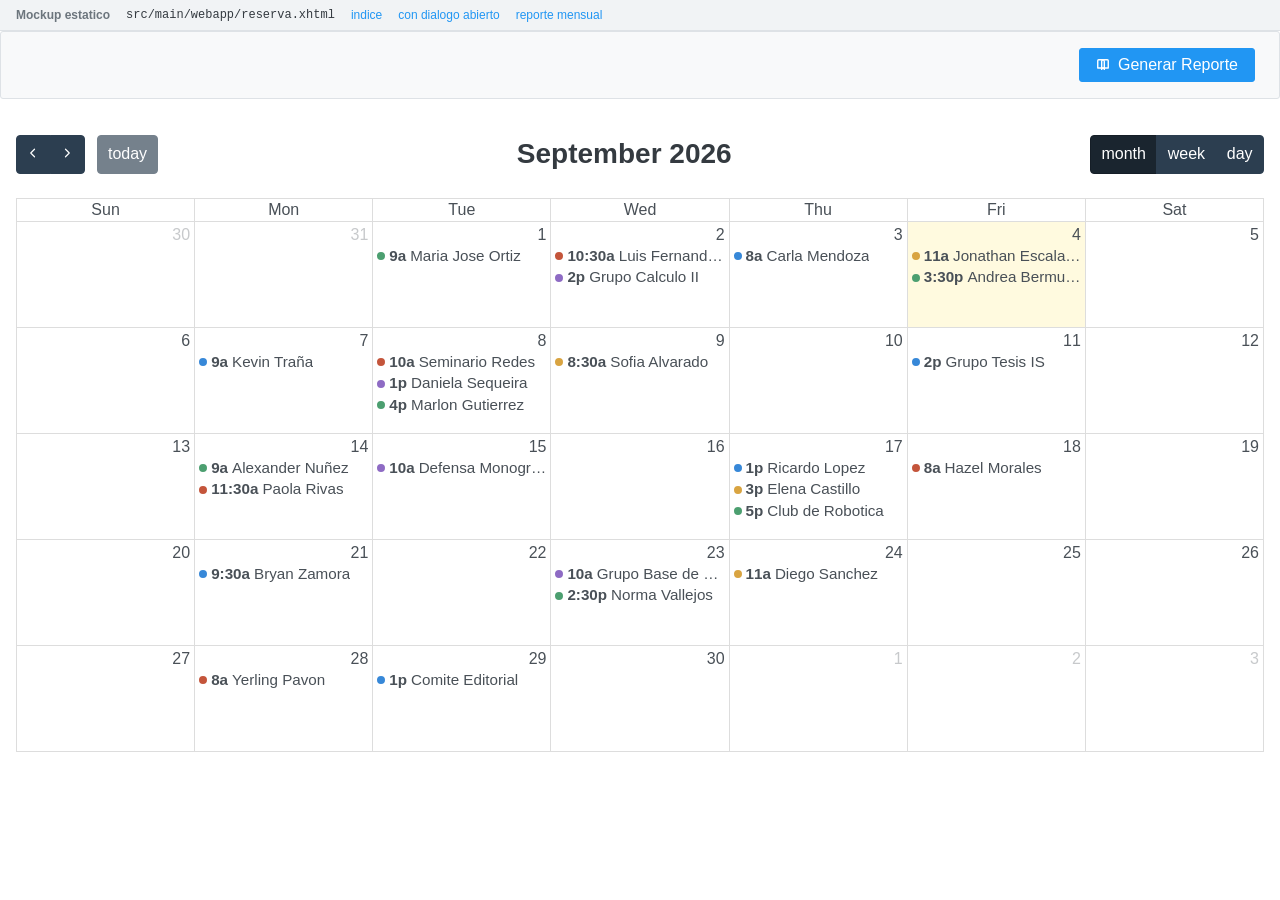
<file: docs/mockups/reserva.html>
<!DOCTYPE html>
<html lang="es">
<head>
<meta charset="UTF-8"/>
<title>Reservas</title>
<link rel="stylesheet" href="pf.css"/>
</head>
<body>

<div class="mock-bar">
    <strong>Mockup estatico</strong>
    <span class="file">src/main/webapp/reserva.xhtml</span>
    <a href="index.html">indice</a>
    <a href="reserva-dialogo.html">con dialogo abierto</a>
    <a href="reporteMensual.html">reporte mensual</a>
</div>

<!-- h:form + p:toolbar -->
<div class="ui-toolbar" style="margin-bottom: 20px; align-content: center;">
    <div class="ui-toolbar-group"></div>
    <div class="ui-toolbar-group right">
        <button type="button" class="ui-button mr-2">
            <svg class="icon" viewBox="0 0 16 16"><path d="M2 3a1 1 0 0 1 1-1h4.5a2 2 0 0 1 2 2v9a1.5 1.5 0 0 0-1.5-1.5H2z"/><path d="M14 3a1 1 0 0 0-1-1H8.5a2 2 0 0 0-2 2v9A1.5 1.5 0 0 1 8 11.5h6z"/></svg>
            Generar Reporte
        </button>
    </div>
</div>

<div class="card">
    <!-- p:schedule -->
    <div class="fc default-text-ui">
        <div class="fc-toolbar">
            <div class="fc-toolbar-chunk">
                <div class="fc-button-group">
                    <button type="button" class="fc-button" title="Previous month">
                        <svg class="icon" viewBox="0 0 16 16"><path d="M10 3 5 8l5 5"/></svg>
                    </button>
                    <button type="button" class="fc-button" title="Next month">
                        <svg class="icon" viewBox="0 0 16 16"><path d="M6 3l5 5-5 5"/></svg>
                    </button>
                </div>
                <button type="button" class="fc-button" disabled>today</button>
            </div>
            <div class="fc-toolbar-chunk">
                <h2 class="fc-toolbar-title">September 2026</h2>
            </div>
            <div class="fc-toolbar-chunk">
                <div class="fc-button-group">
                    <button type="button" class="fc-button fc-button-active">month</button>
                    <button type="button" class="fc-button">week</button>
                    <button type="button" class="fc-button">day</button>
                </div>
            </div>
        </div>

        <table class="fc-scrollgrid">
            <thead>
            <tr>
                <th class="fc-col-header-cell">Sun</th>
                <th class="fc-col-header-cell">Mon</th>
                <th class="fc-col-header-cell">Tue</th>
                <th class="fc-col-header-cell">Wed</th>
                <th class="fc-col-header-cell">Thu</th>
                <th class="fc-col-header-cell">Fri</th>
                <th class="fc-col-header-cell">Sat</th>
            </tr>
            </thead>
            <tbody>
            <!-- Semana 1: 30 ago - 5 sep -->
            <tr>
                <td class="fc-daygrid-day fc-day fc-day-other"><div class="fc-daygrid-day-top"><span class="fc-daygrid-day-number">30</span></div></td>
                <td class="fc-daygrid-day fc-day fc-day-other"><div class="fc-daygrid-day-top"><span class="fc-daygrid-day-number">31</span></div></td>
                <td class="fc-daygrid-day fc-day">
                    <div class="fc-daygrid-day-top"><span class="fc-daygrid-day-number">1</span></div>
                    <div class="fc-daygrid-day-events">
                        <div class="fc-daygrid-event"><span class="fc-daygrid-event-dot" style="border-color:#4C9F70"></span><span class="fc-event-time">9a</span><span class="fc-event-title">Maria Jose Ortiz</span></div>
                    </div>
                </td>
                <td class="fc-daygrid-day fc-day">
                    <div class="fc-daygrid-day-top"><span class="fc-daygrid-day-number">2</span></div>
                    <div class="fc-daygrid-day-events">
                        <div class="fc-daygrid-event"><span class="fc-daygrid-event-dot" style="border-color:#C4553B"></span><span class="fc-event-time">10:30a</span><span class="fc-event-title">Luis Fernando Rocha</span></div>
                        <div class="fc-daygrid-event"><span class="fc-daygrid-event-dot" style="border-color:#8E6BC4"></span><span class="fc-event-time">2p</span><span class="fc-event-title">Grupo Calculo II</span></div>
                    </div>
                </td>
                <td class="fc-daygrid-day fc-day">
                    <div class="fc-daygrid-day-top"><span class="fc-daygrid-day-number">3</span></div>
                    <div class="fc-daygrid-day-events">
                        <div class="fc-daygrid-event"><span class="fc-daygrid-event-dot" style="border-color:#3788d8"></span><span class="fc-event-time">8a</span><span class="fc-event-title">Carla Mendoza</span></div>
                    </div>
                </td>
                <td class="fc-daygrid-day fc-day fc-day-today">
                    <div class="fc-daygrid-day-top"><span class="fc-daygrid-day-number">4</span></div>
                    <div class="fc-daygrid-day-events">
                        <div class="fc-daygrid-event"><span class="fc-daygrid-event-dot" style="border-color:#D9A441"></span><span class="fc-event-time">11a</span><span class="fc-event-title">Jonathan Escalante</span></div>
                        <div class="fc-daygrid-event"><span class="fc-daygrid-event-dot" style="border-color:#4C9F70"></span><span class="fc-event-time">3:30p</span><span class="fc-event-title">Andrea Bermudez</span></div>
                    </div>
                </td>
                <td class="fc-daygrid-day fc-day"><div class="fc-daygrid-day-top"><span class="fc-daygrid-day-number">5</span></div></td>
            </tr>
            <!-- Semana 2 -->
            <tr>
                <td class="fc-daygrid-day fc-day"><div class="fc-daygrid-day-top"><span class="fc-daygrid-day-number">6</span></div></td>
                <td class="fc-daygrid-day fc-day">
                    <div class="fc-daygrid-day-top"><span class="fc-daygrid-day-number">7</span></div>
                    <div class="fc-daygrid-day-events">
                        <div class="fc-daygrid-event"><span class="fc-daygrid-event-dot" style="border-color:#3788d8"></span><span class="fc-event-time">9a</span><span class="fc-event-title">Kevin Traña</span></div>
                    </div>
                </td>
                <td class="fc-daygrid-day fc-day">
                    <div class="fc-daygrid-day-top"><span class="fc-daygrid-day-number">8</span></div>
                    <div class="fc-daygrid-day-events">
                        <div class="fc-daygrid-event"><span class="fc-daygrid-event-dot" style="border-color:#C4553B"></span><span class="fc-event-time">10a</span><span class="fc-event-title">Seminario Redes</span></div>
                        <div class="fc-daygrid-event"><span class="fc-daygrid-event-dot" style="border-color:#8E6BC4"></span><span class="fc-event-time">1p</span><span class="fc-event-title">Daniela Sequeira</span></div>
                        <div class="fc-daygrid-event"><span class="fc-daygrid-event-dot" style="border-color:#4C9F70"></span><span class="fc-event-time">4p</span><span class="fc-event-title">Marlon Gutierrez</span></div>
                    </div>
                </td>
                <td class="fc-daygrid-day fc-day">
                    <div class="fc-daygrid-day-top"><span class="fc-daygrid-day-number">9</span></div>
                    <div class="fc-daygrid-day-events">
                        <div class="fc-daygrid-event"><span class="fc-daygrid-event-dot" style="border-color:#D9A441"></span><span class="fc-event-time">8:30a</span><span class="fc-event-title">Sofia Alvarado</span></div>
                    </div>
                </td>
                <td class="fc-daygrid-day fc-day"><div class="fc-daygrid-day-top"><span class="fc-daygrid-day-number">10</span></div></td>
                <td class="fc-daygrid-day fc-day">
                    <div class="fc-daygrid-day-top"><span class="fc-daygrid-day-number">11</span></div>
                    <div class="fc-daygrid-day-events">
                        <div class="fc-daygrid-event"><span class="fc-daygrid-event-dot" style="border-color:#3788d8"></span><span class="fc-event-time">2p</span><span class="fc-event-title">Grupo Tesis IS</span></div>
                    </div>
                </td>
                <td class="fc-daygrid-day fc-day"><div class="fc-daygrid-day-top"><span class="fc-daygrid-day-number">12</span></div></td>
            </tr>
            <!-- Semana 3 -->
            <tr>
                <td class="fc-daygrid-day fc-day"><div class="fc-daygrid-day-top"><span class="fc-daygrid-day-number">13</span></div></td>
                <td class="fc-daygrid-day fc-day">
                    <div class="fc-daygrid-day-top"><span class="fc-daygrid-day-number">14</span></div>
                    <div class="fc-daygrid-day-events">
                        <div class="fc-daygrid-event"><span class="fc-daygrid-event-dot" style="border-color:#4C9F70"></span><span class="fc-event-time">9a</span><span class="fc-event-title">Alexander Nuñez</span></div>
                        <div class="fc-daygrid-event"><span class="fc-daygrid-event-dot" style="border-color:#C4553B"></span><span class="fc-event-time">11:30a</span><span class="fc-event-title">Paola Rivas</span></div>
                    </div>
                </td>
                <td class="fc-daygrid-day fc-day">
                    <div class="fc-daygrid-day-top"><span class="fc-daygrid-day-number">15</span></div>
                    <div class="fc-daygrid-day-events">
                        <div class="fc-daygrid-event"><span class="fc-daygrid-event-dot" style="border-color:#8E6BC4"></span><span class="fc-event-time">10a</span><span class="fc-event-title">Defensa Monografia</span></div>
                    </div>
                </td>
                <td class="fc-daygrid-day fc-day"><div class="fc-daygrid-day-top"><span class="fc-daygrid-day-number">16</span></div></td>
                <td class="fc-daygrid-day fc-day">
                    <div class="fc-daygrid-day-top"><span class="fc-daygrid-day-number">17</span></div>
                    <div class="fc-daygrid-day-events">
                        <div class="fc-daygrid-event"><span class="fc-daygrid-event-dot" style="border-color:#3788d8"></span><span class="fc-event-time">1p</span><span class="fc-event-title">Ricardo Lopez</span></div>
                        <div class="fc-daygrid-event"><span class="fc-daygrid-event-dot" style="border-color:#D9A441"></span><span class="fc-event-time">3p</span><span class="fc-event-title">Elena Castillo</span></div>
                        <div class="fc-daygrid-event"><span class="fc-daygrid-event-dot" style="border-color:#4C9F70"></span><span class="fc-event-time">5p</span><span class="fc-event-title">Club de Robotica</span></div>
                    </div>
                </td>
                <td class="fc-daygrid-day fc-day">
                    <div class="fc-daygrid-day-top"><span class="fc-daygrid-day-number">18</span></div>
                    <div class="fc-daygrid-day-events">
                        <div class="fc-daygrid-event"><span class="fc-daygrid-event-dot" style="border-color:#C4553B"></span><span class="fc-event-time">8a</span><span class="fc-event-title">Hazel Morales</span></div>
                    </div>
                </td>
                <td class="fc-daygrid-day fc-day"><div class="fc-daygrid-day-top"><span class="fc-daygrid-day-number">19</span></div></td>
            </tr>
            <!-- Semana 4 -->
            <tr>
                <td class="fc-daygrid-day fc-day"><div class="fc-daygrid-day-top"><span class="fc-daygrid-day-number">20</span></div></td>
                <td class="fc-daygrid-day fc-day">
                    <div class="fc-daygrid-day-top"><span class="fc-daygrid-day-number">21</span></div>
                    <div class="fc-daygrid-day-events">
                        <div class="fc-daygrid-event"><span class="fc-daygrid-event-dot" style="border-color:#3788d8"></span><span class="fc-event-time">9:30a</span><span class="fc-event-title">Bryan Zamora</span></div>
                    </div>
                </td>
                <td class="fc-daygrid-day fc-day"><div class="fc-daygrid-day-top"><span class="fc-daygrid-day-number">22</span></div></td>
                <td class="fc-daygrid-day fc-day">
                    <div class="fc-daygrid-day-top"><span class="fc-daygrid-day-number">23</span></div>
                    <div class="fc-daygrid-day-events">
                        <div class="fc-daygrid-event"><span class="fc-daygrid-event-dot" style="border-color:#8E6BC4"></span><span class="fc-event-time">10a</span><span class="fc-event-title">Grupo Base de Datos</span></div>
                        <div class="fc-daygrid-event"><span class="fc-daygrid-event-dot" style="border-color:#4C9F70"></span><span class="fc-event-time">2:30p</span><span class="fc-event-title">Norma Vallejos</span></div>
                    </div>
                </td>
                <td class="fc-daygrid-day fc-day">
                    <div class="fc-daygrid-day-top"><span class="fc-daygrid-day-number">24</span></div>
                    <div class="fc-daygrid-day-events">
                        <div class="fc-daygrid-event"><span class="fc-daygrid-event-dot" style="border-color:#D9A441"></span><span class="fc-event-time">11a</span><span class="fc-event-title">Diego Sanchez</span></div>
                    </div>
                </td>
                <td class="fc-daygrid-day fc-day"><div class="fc-daygrid-day-top"><span class="fc-daygrid-day-number">25</span></div></td>
                <td class="fc-daygrid-day fc-day"><div class="fc-daygrid-day-top"><span class="fc-daygrid-day-number">26</span></div></td>
            </tr>
            <!-- Semana 5 -->
            <tr>
                <td class="fc-daygrid-day fc-day"><div class="fc-daygrid-day-top"><span class="fc-daygrid-day-number">27</span></div></td>
                <td class="fc-daygrid-day fc-day">
                    <div class="fc-daygrid-day-top"><span class="fc-daygrid-day-number">28</span></div>
                    <div class="fc-daygrid-day-events">
                        <div class="fc-daygrid-event"><span class="fc-daygrid-event-dot" style="border-color:#C4553B"></span><span class="fc-event-time">8a</span><span class="fc-event-title">Yerling Pavon</span></div>
                    </div>
                </td>
                <td class="fc-daygrid-day fc-day">
                    <div class="fc-daygrid-day-top"><span class="fc-daygrid-day-number">29</span></div>
                    <div class="fc-daygrid-day-events">
                        <div class="fc-daygrid-event"><span class="fc-daygrid-event-dot" style="border-color:#3788d8"></span><span class="fc-event-time">1p</span><span class="fc-event-title">Comite Editorial</span></div>
                    </div>
                </td>
                <td class="fc-daygrid-day fc-day"><div class="fc-daygrid-day-top"><span class="fc-daygrid-day-number">30</span></div></td>
                <td class="fc-daygrid-day fc-day fc-day-other"><div class="fc-daygrid-day-top"><span class="fc-daygrid-day-number">1</span></div></td>
                <td class="fc-daygrid-day fc-day fc-day-other"><div class="fc-daygrid-day-top"><span class="fc-daygrid-day-number">2</span></div></td>
                <td class="fc-daygrid-day fc-day fc-day-other"><div class="fc-daygrid-day-top"><span class="fc-daygrid-day-number">3</span></div></td>
            </tr>
            </tbody>
        </table>
    </div>
</div>

</body>
</html>
</file>
<file: docs/mockups/pf.css>
/* Replica estatica del tema PrimeFaces 13 "saga-blue" usado por BibliotecaWeb.
   Sin dependencias externas: fuentes de sistema + iconos SVG inline. */

:root {
    --primary: #2196F3;
    --primary-hover: #1E88E5;
    --primary-active: #1976D2;
    --success: #689F38;
    --success-hover: #5B8C32;
    --danger: #D32F2F;
    --danger-hover: #C62828;
    --text: #495057;
    --text-strong: #343a40;
    --border: #dee2e6;
    --border-input: #ced4da;
    --surface-a: #ffffff;
    --surface-b: #f8f9fa;
    --surface-hover: #e9ecef;
    --radius: 3px;
    --shadow-overlay: 0 11px 15px -7px rgba(0,0,0,.2), 0 24px 38px 3px rgba(0,0,0,.14), 0 9px 46px 8px rgba(0,0,0,.12);
}

* { box-sizing: border-box; }

html { font-size: 16px; }

body {
    margin: 0;
    padding: 0;
    font-family: -apple-system, BlinkMacSystemFont, "Segoe UI", Roboto, "Helvetica Neue", Arial,
                 "Noto Sans", sans-serif, "Apple Color Emoji", "Segoe UI Emoji", "Segoe UI Symbol";
    font-size: 14px;
    font-weight: normal;
    color: var(--text);
    background: var(--surface-a);
    -webkit-font-smoothing: antialiased;
}

h1 {
    font-family: inherit;
    font-size: 2.5rem;
    font-weight: 400;
    color: var(--text-strong);
    margin: 1.5rem 0 1rem;
}

/* ---------- Botones (ui-button / p-button) ---------- */
.ui-button {
    display: inline-flex;
    align-items: center;
    justify-content: center;
    gap: .5rem;
    padding: .5rem 1rem;
    font-family: inherit;
    font-size: 1rem;
    line-height: 1;
    color: #ffffff;
    background: var(--primary);
    border: 1px solid var(--primary);
    border-radius: var(--radius);
    cursor: pointer;
    transition: background-color .2s, border-color .2s, box-shadow .2s;
    vertical-align: middle;
    white-space: nowrap;
}
.ui-button:hover { background: var(--primary-hover); border-color: var(--primary-hover); }
.ui-button:focus { outline: 0; box-shadow: 0 0 0 .2rem #a6d5fa; }

.ui-button.success { background: var(--success); border-color: var(--success); }
.ui-button.success:hover { background: var(--success-hover); border-color: var(--success-hover); }

.ui-button.danger { background: var(--danger); border-color: var(--danger); }
.ui-button.danger:hover { background: var(--danger-hover); border-color: var(--danger-hover); }

.ui-button.flat {
    background: transparent;
    border-color: transparent;
    color: var(--primary);
}
.ui-button.flat:hover { background: rgba(33,150,243,.04); border-color: transparent; }

.ui-button .icon { width: 14px; height: 14px; flex: 0 0 14px; }
.icon { stroke: currentColor; fill: none; stroke-width: 1.6; stroke-linecap: round; stroke-linejoin: round; }

.mr-2 { margin-right: .5rem; }
.mb-2 { margin-bottom: .5rem; }
.mt-2 { margin-top: .5rem; }
.mt-3 { margin-top: 1rem; }

/* ---------- Toolbar ---------- */
.ui-toolbar {
    display: flex;
    align-items: center;
    justify-content: space-between;
    flex-wrap: wrap;
    gap: .5rem;
    padding: 1rem;
    background: var(--surface-b);
    border: 1px solid var(--border);
    border-radius: var(--radius);
}
.ui-toolbar-group { display: flex; align-items: center; flex-wrap: wrap; }
.ui-toolbar-group.right { margin-left: auto; }

/* ---------- Inputs ---------- */
.ui-inputtext {
    font-family: inherit;
    font-size: 1rem;
    color: var(--text);
    background: var(--surface-a);
    padding: .5rem;
    border: 1px solid var(--border-input);
    border-radius: var(--radius);
    transition: border-color .2s, box-shadow .2s;
    appearance: none;
}
.ui-inputtext:hover { border-color: var(--primary); }
.ui-inputtext:focus { outline: 0; border-color: var(--primary); box-shadow: 0 0 0 .2rem #a6d5fa; }
.ui-inputtext::placeholder { color: #6c757d; }

/* input con boton de calendario (p:datePicker showIcon) */
.ui-calendar { display: inline-flex; width: 100%; }
.ui-calendar .ui-inputtext {
    flex: 1 1 auto;
    border-top-right-radius: 0;
    border-bottom-right-radius: 0;
}
.ui-calendar .ui-datepicker-trigger {
    display: inline-flex;
    align-items: center;
    justify-content: center;
    width: 2.357rem;
    padding: 0;
    color: #fff;
    background: var(--primary);
    border: 1px solid var(--primary);
    border-top-right-radius: var(--radius);
    border-bottom-right-radius: var(--radius);
    cursor: pointer;
}

/* input numerico (p:inputNumber) */
.ui-inputnumber { display: inline-flex; width: 100%; }
.ui-inputnumber .ui-inputtext { flex: 1 1 auto; }

/* checkbox (h:selectBooleanCheckbox con estilo PrimeFaces) */
.ui-chkbox {
    display: inline-flex;
    align-items: center;
    justify-content: center;
    width: 20px;
    height: 20px;
    background: var(--surface-a);
    border: 2px solid var(--border-input);
    border-radius: var(--radius);
    vertical-align: middle;
    transition: background-color .2s, border-color .2s;
}
.ui-chkbox.checked { background: var(--primary); border-color: var(--primary); color: #fff; }
.ui-chkbox .icon { width: 12px; height: 12px; stroke-width: 2.5; }
.ui-chkbox.checked .icon { display: block; }
.ui-chkbox .icon { display: none; }

label { font-size: 1rem; color: var(--text); }

/* ---------- panelGrid ---------- */
.ui-panelgrid { border-collapse: collapse; }
.ui-panelgrid td { padding: 7px; vertical-align: middle; }
.ui-panelgrid td.label { white-space: nowrap; }

/* ---------- DataTable ---------- */
.ui-datatable { width: 100%; }
.ui-datatable table {
    width: 100%;
    border-collapse: collapse;
    table-layout: auto;
}
.ui-datatable th {
    padding: 1rem;
    font-weight: 700;
    color: var(--text);
    background: var(--surface-b);
    border: 1px solid #e9ecef;
    border-width: 0 0 2px 0;
    text-align: center;
    white-space: nowrap;
}
.ui-datatable td {
    padding: 1rem;
    color: var(--text);
    background: var(--surface-a);
    border: 1px solid #e9ecef;
    border-width: 0 0 1px 0;
    text-align: center;
}
.ui-datatable tbody tr:hover td { background: #e9ecef; }
.ui-datatable .empty-message { text-align: center; padding: 1rem; }

/* colores.css del proyecto */
.asistencia-si { color: green; }
.asistencia-no { color: red; }
.asistencia-pendiente { color: #d0d018; }

/* reporteMensual.xhtml -> .botonAccion */
.botonAccion { width: 100px; text-align: center; }

/* ---------- Dialog / ConfirmDialog ---------- */
.ui-mask {
    position: fixed;
    inset: 0;
    background: rgba(0,0,0,.4);
    display: flex;
    align-items: center;
    justify-content: center;
    z-index: 100;
}
.ui-dialog {
    background: var(--surface-a);
    border: 0 none;
    border-radius: var(--radius);
    box-shadow: var(--shadow-overlay);
    max-width: 95vw;
}
.ui-dialog-titlebar {
    display: flex;
    align-items: center;
    justify-content: space-between;
    padding: 1.5rem;
    background: var(--surface-a);
    color: var(--text-strong);
    border-bottom: 0 none;
    border-top-left-radius: var(--radius);
    border-top-right-radius: var(--radius);
    cursor: move;
}
.ui-dialog-title { font-weight: 700; font-size: 1.25rem; }
.ui-dialog-titlebar-icon {
    display: inline-flex;
    align-items: center;
    justify-content: center;
    width: 2rem;
    height: 2rem;
    color: #6c757d;
    background: transparent;
    border: 0 none;
    border-radius: 50%;
    cursor: pointer;
}
.ui-dialog-titlebar-icon:hover { color: var(--text); background: var(--surface-hover); }
.ui-dialog-content { padding: 0 1.5rem 2rem 1.5rem; }
.ui-dialog-footer {
    padding: 0 1.5rem 1.5rem 1.5rem;
    text-align: right;
    display: flex;
    justify-content: flex-end;
    gap: .5rem;
}
.ui-confirmdialog .ui-dialog-content {
    display: flex;
    align-items: center;
    gap: 1rem;
    padding: 0 1.5rem 2rem 1.5rem;
}
.ui-confirmdialog .confirm-icon { width: 2rem; height: 2rem; flex: 0 0 2rem; }
.ui-confirmdialog .confirm-message { font-size: 1rem; }

.flex { display: flex; }
.justify-content-between { justify-content: space-between; }

/* ---------- Schedule (p:schedule / FullCalendar) ---------- */
.default-text-ui {
    font-family: -apple-system, BlinkMacSystemFont, "Segoe UI", Roboto, "Helvetica Neue", Arial,
                 "Noto Sans", sans-serif;
    font-size: 1rem;
    text-decoration: none;
}
.card { padding: 1rem; }

.fc { --fc-border: #ddd; }
.fc-toolbar {
    display: flex;
    align-items: center;
    justify-content: space-between;
    margin-bottom: 1.5em;
    gap: .75em;
    flex-wrap: wrap;
}
.fc-toolbar-chunk { display: flex; align-items: center; gap: .75em; }
.fc-toolbar-title { font-size: 1.75em; font-weight: 700; margin: 0; color: var(--text-strong); }
.fc-button-group { display: inline-flex; }
.fc-button {
    font-family: inherit;
    font-size: 1em;
    line-height: 1.5;
    padding: .4em .65em;
    color: #fff;
    background: #2C3E50;
    border: 1px solid #2C3E50;
    border-radius: .25em;
    cursor: pointer;
}
.fc-button-group .fc-button { border-radius: 0; margin-left: -1px; }
.fc-button-group .fc-button:first-child { border-top-left-radius: .25em; border-bottom-left-radius: .25em; margin-left: 0; }
.fc-button-group .fc-button:last-child { border-top-right-radius: .25em; border-bottom-right-radius: .25em; }
.fc-button:disabled { opacity: .65; cursor: default; }
.fc-button.fc-button-active { background: #1a252f; border-color: #151e27; }
.fc-button .icon { width: 12px; height: 12px; }

table.fc-scrollgrid {
    width: 100%;
    table-layout: fixed;
    border-collapse: collapse;
    border: 1px solid var(--fc-border);
}
.fc-col-header-cell {
    padding: 2px 4px;
    font-weight: 400;
    font-size: 1em;
    text-align: center;
    border: 1px solid var(--fc-border);
    background: transparent;
}
.fc-daygrid-day {
    border: 1px solid var(--fc-border);
    vertical-align: top;
    height: 106px;
    padding: 0;
}
/* chart.css del proyecto */
.fc-day:hover { background-color: #f2f2f2; border: 1px solid #c0c0c0; }

.fc-daygrid-day-top { display: flex; justify-content: flex-end; padding: 4px 4px 0 4px; }
.fc-daygrid-day-number { font-size: 1em; color: var(--text); text-decoration: none; }
.fc-day-other .fc-daygrid-day-number { opacity: .3; }
.fc-day-today { background: rgba(255,220,40,.15); }

.fc-daygrid-day-events { padding: 2px 2px 4px 2px; display: flex; flex-direction: column; gap: 1px; }
.fc-daygrid-event {
    display: flex;
    align-items: center;
    gap: 4px;
    padding: 0 2px;
    font-size: .95em;
    line-height: 1.35;
    border-radius: 3px;
    overflow: hidden;
    white-space: nowrap;
    text-overflow: ellipsis;
    cursor: pointer;
}
.fc-daygrid-event:hover { background: rgba(0,0,0,.06); }
.fc-daygrid-event-dot {
    width: 0; height: 0;
    flex: 0 0 auto;
    border: 4px solid #3788d8;
    border-radius: 4px;
}
.fc-event-time { font-weight: 700; color: var(--text); }
.fc-event-title { font-weight: normal; color: var(--text); overflow: hidden; text-overflow: ellipsis; }
.fc-daygrid-more-link { font-size: .85em; padding: 0 2px; color: var(--text); cursor: pointer; }

/* ---------- Growl ---------- */
.ui-growl { position: fixed; top: 20px; right: 20px; width: 25em; z-index: 200; }
.ui-growl-item {
    display: flex;
    gap: 1rem;
    padding: 1rem;
    background: #B3E5FC;
    border: solid #0891cf;
    border-width: 0 0 0 6px;
    border-radius: var(--radius);
    color: #044868;
    box-shadow: 0 2px 4px -1px rgba(0,0,0,.2), 0 4px 5px 0 rgba(0,0,0,.14), 0 1px 10px 0 rgba(0,0,0,.12);
}
.ui-growl-item .icon { width: 2rem; height: 2rem; flex: 0 0 2rem; }
.ui-growl-title { font-weight: 700; margin: 0 0 .5rem 0; }
.ui-growl-detail { margin: 0; }

/* ---------- Barra del mockup (no forma parte de la app) ---------- */
.mock-bar {
    display: flex;
    align-items: center;
    gap: 1rem;
    padding: .5rem 1rem;
    font-size: 12px;
    color: #6c757d;
    background: #f1f3f5;
    border-bottom: 1px solid var(--border);
}
.mock-bar a { color: var(--primary); text-decoration: none; }
.mock-bar a:hover { text-decoration: underline; }
.mock-bar .file { font-family: Consolas, "Courier New", monospace; color: var(--text-strong); }

/* ajustes finos */
.ui-datepicker-trigger .icon { width: 14px; height: 14px; }
.ui-panelgrid td.input .extras { display: flex; align-items: center; gap: .35rem; white-space: nowrap; }
</file>
